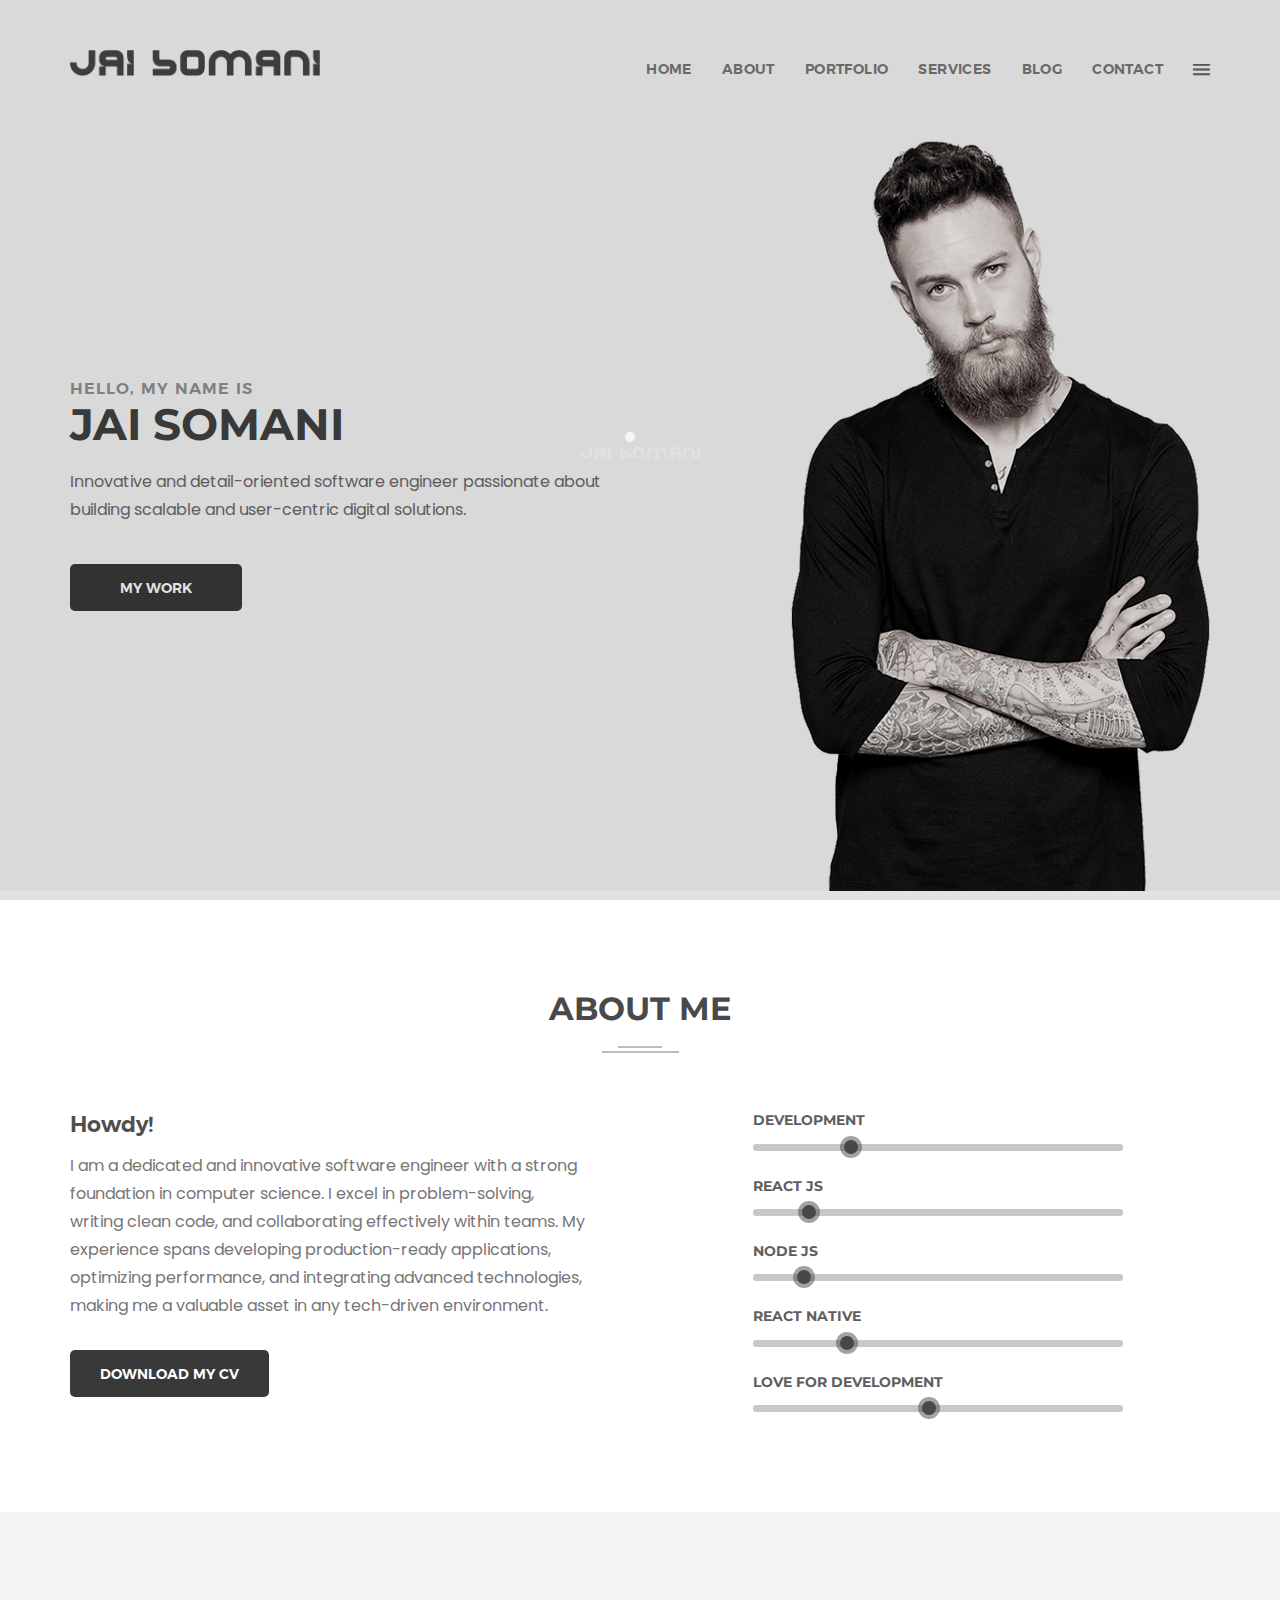
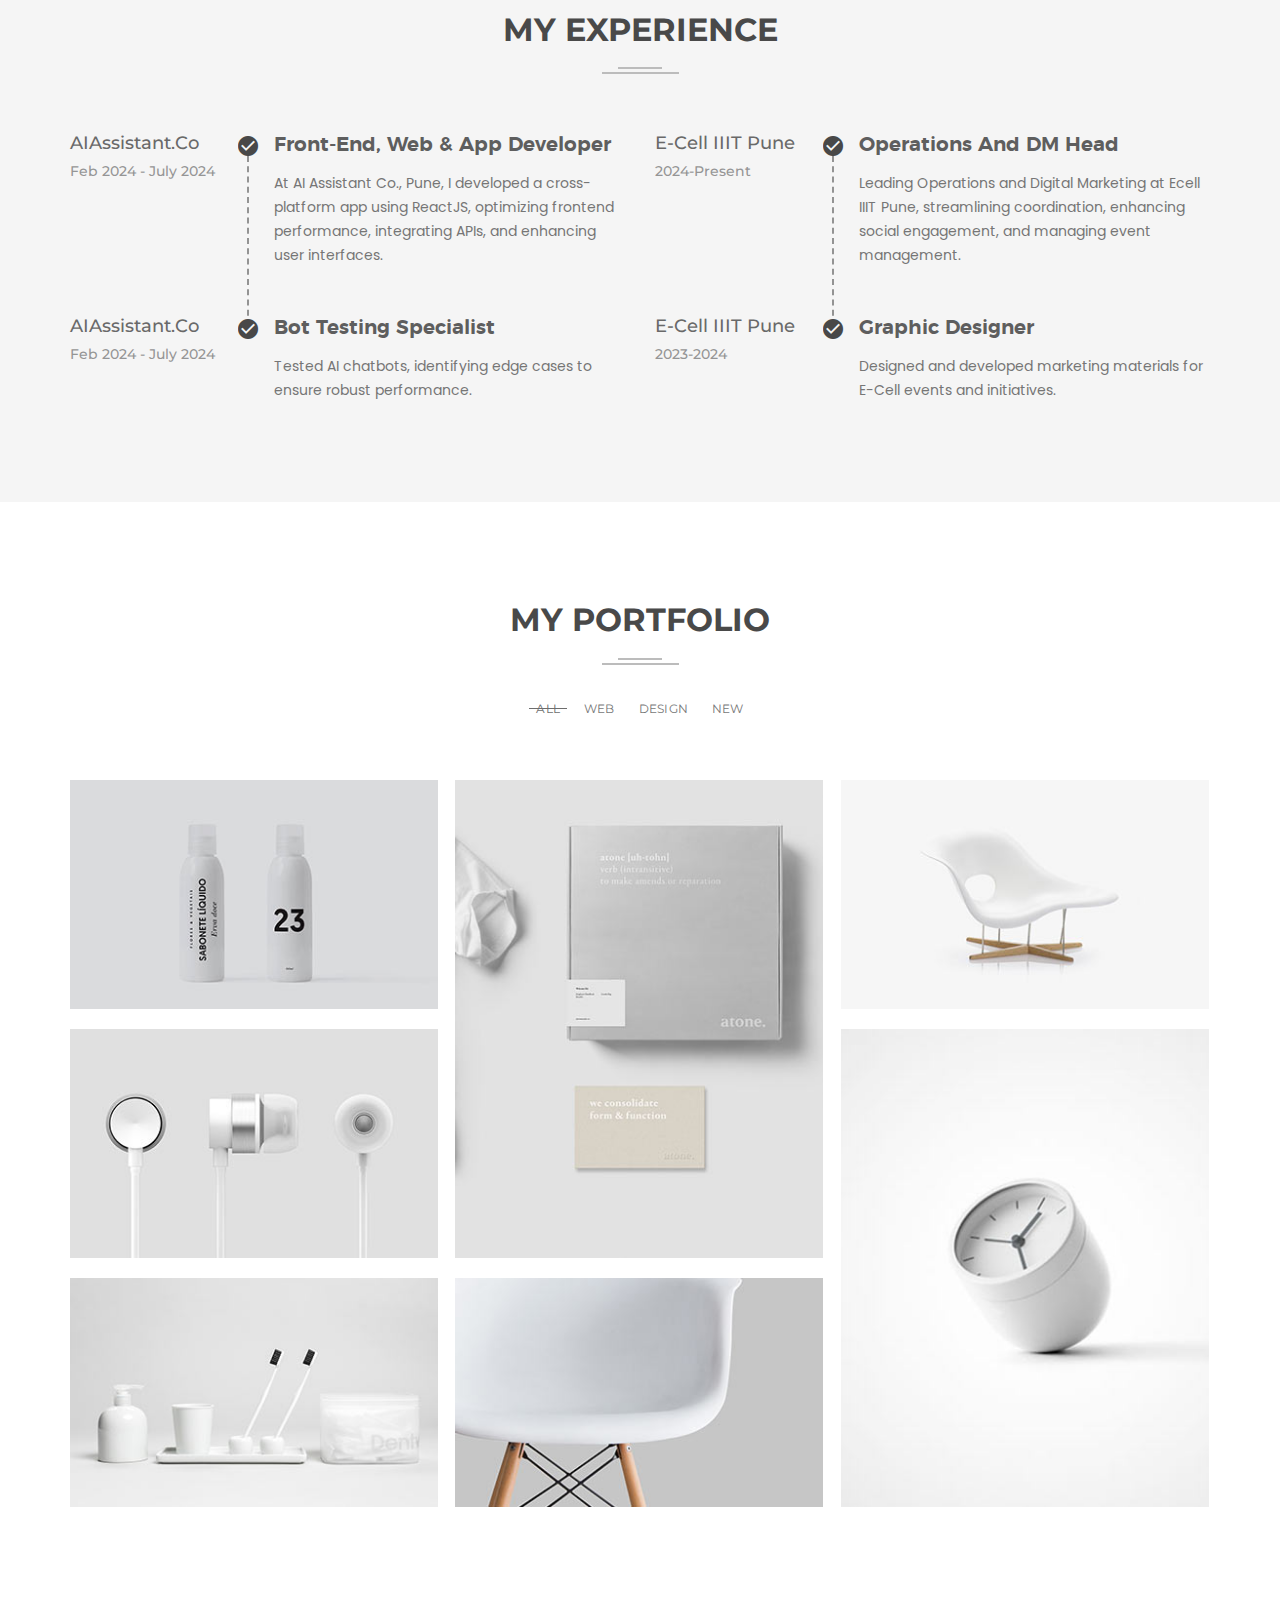
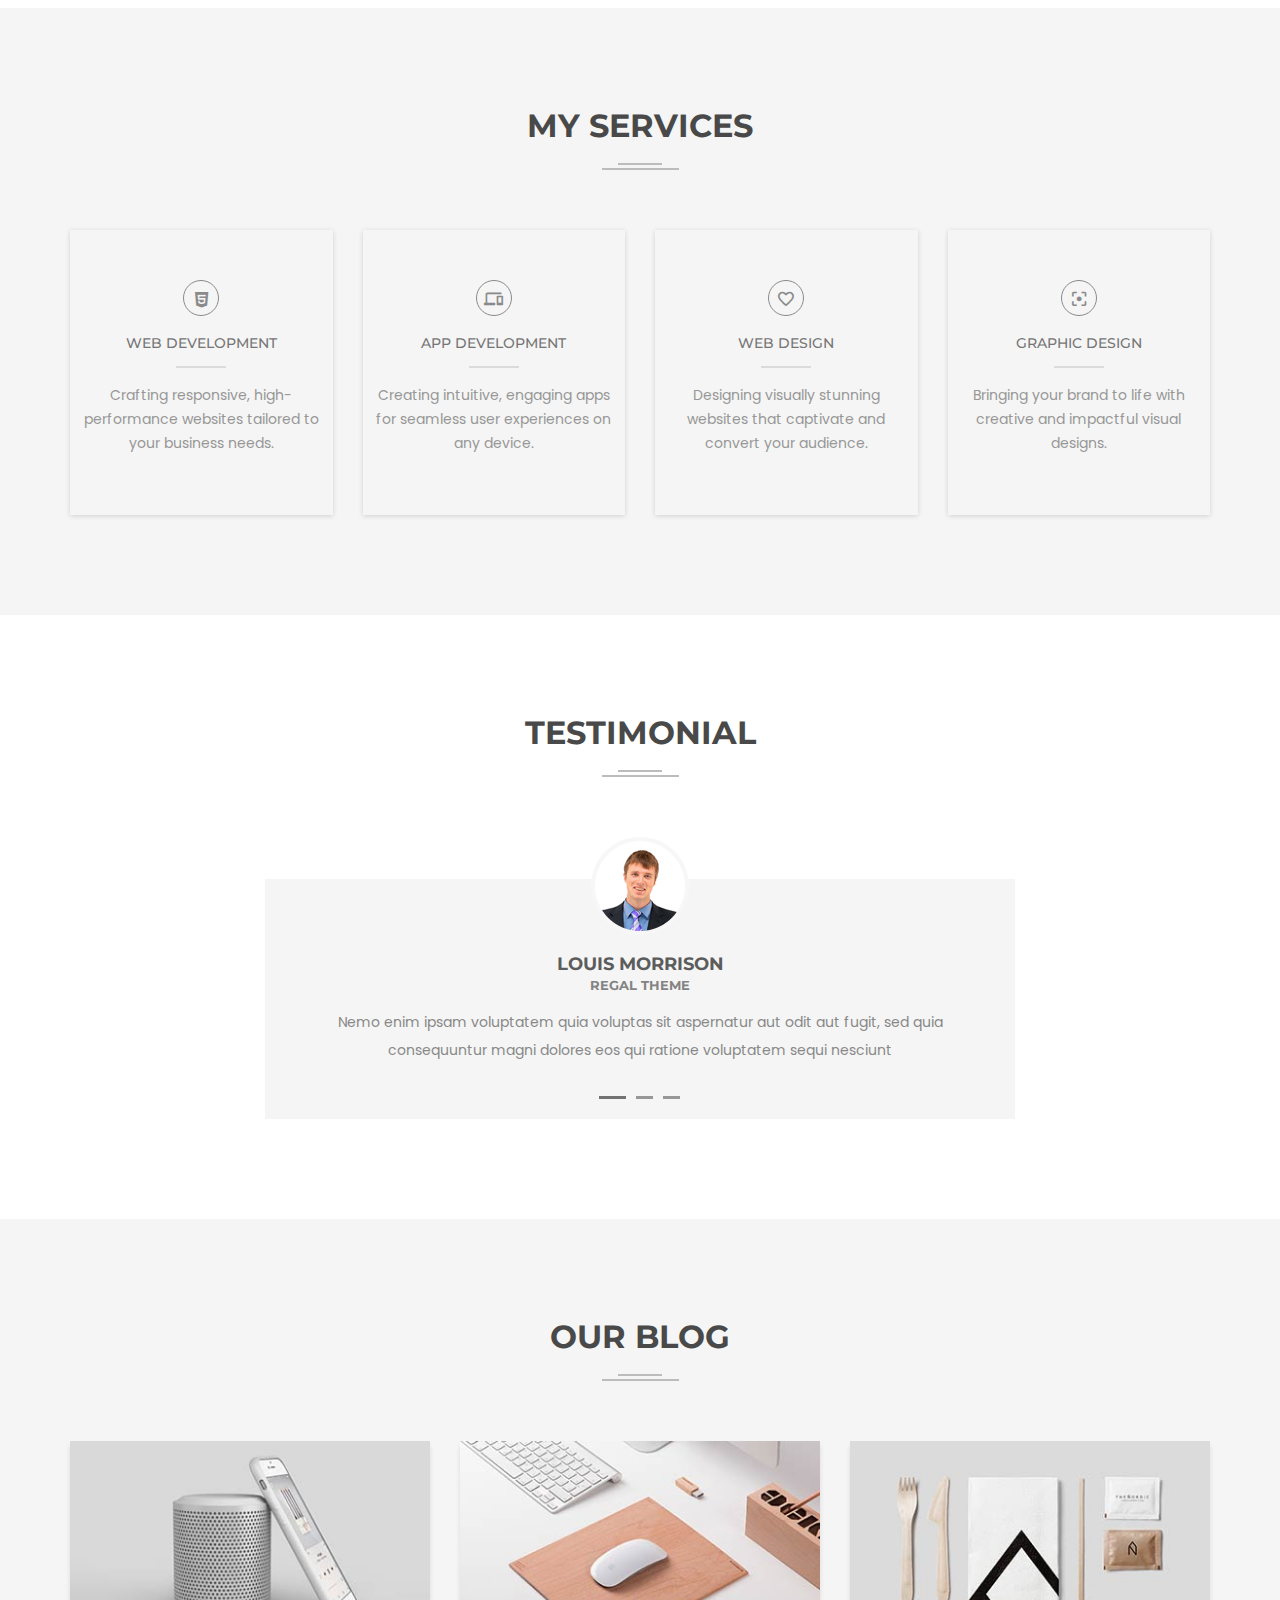
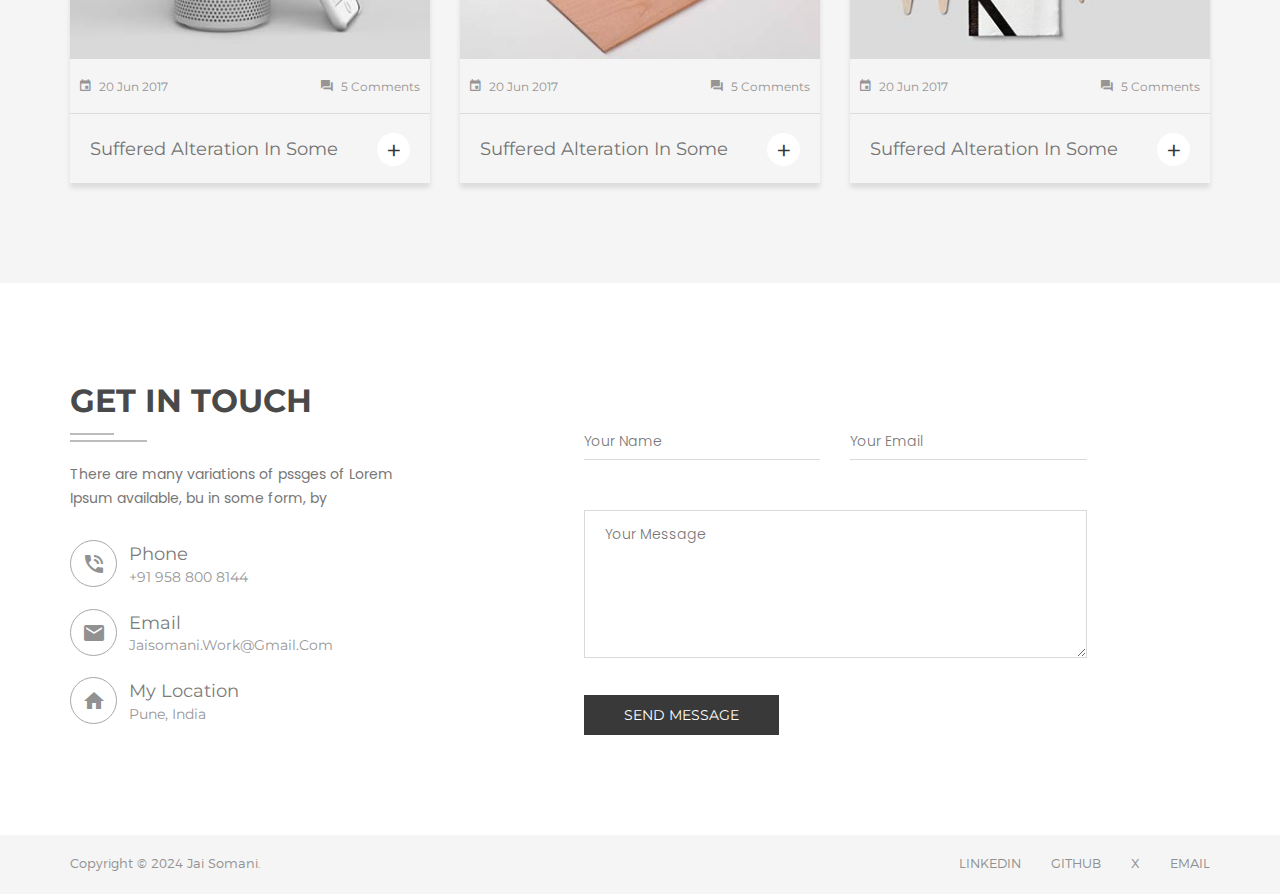
<file: index.html>
<!doctype html>
<html class="no-js" lang="en">

<head>
		<meta charset="utf-8">
        <meta http-equiv="X-UA-Compatible" content="IE=edge">
        <meta name="viewport" content="width=device-width, initial-scale=1">
        <meta name="description" content="Mim is a Personal Portfolio Template">
        <meta name="keywords" content="Personal , Personal portfolio template, Personal portfolio, landing page, material design, portfolio, personal">
        <meta name="author" content="regaltheme.com">
		
        <title>Jai Somani Portfolio</title>
		
		<!-- favicon -->
        <link rel="shortcut icon" type="image/x-icon" href="assets/img/j.png">
		
		<!-- style css -->
		<link rel="stylesheet" href="style.css">
		<!-- modernizr js -->
        <script src="assets/js/vendor/modernizr-2.8.3.min.js"></script>
		
    </head>
    <body>
        <!--[if lt IE 8]>
            <p class="browserupgrade">You are using an <strong>outdated</strong> browser. Please <a href="http://browsehappy.com/">upgrade your browser</a> to improve your experience.</p>
        <![endif]-->
		<!-- HTML5 shim and Respond.js for IE8 support of HTML5 elements and media queries -->
        <!-- WARNING: Respond.js doesn't work if you view the page via file:// -->
        <!--[if lt IE 9]>
          <script src="https://oss.maxcdn.com/html5shiv/3.7.2/html5shiv.min.js"></script>
          <script src="https://oss.maxcdn.com/respond/1.4.2/respond.min.js"></script>
        <![endif]-->
		
		<!-- Loading Bar Start -->
		<div id="loading">
			<div id="loading-center">
				<div id="loading-center-absolute">
					<img src="assets/img/dark-logo.png" alt="Jai Somani Image" />
					<div class="object" id="object_three"></div>
				</div>
			</div>
		</div>
		<!-- Loading Bar End -->
		<div id="home"></div>
		
		<!-- Header Section Start -->
		<header class="header-style-1 bg-color-1">
			<div class="top clearfix">
				<div class="header-top active-sticky ptb-50">
					<div class="container">
						<div class="row">
							<div class="col-xs-6 col-sm-5">
								<div class="left">
									<div class="logo">
										<a href="dark-version.html"><img src="assets/img/dark-logo.png" alt="Jai Somani Image" /></a>
									</div>
								</div>
							</div>
							<div class="col-xs-6 col-sm-7">
								<div class="right">
									<div class="expand-menu-open floatright">
										<i class="zmdi zmdi-menu"></i>
									</div>
									<nav class="mainmenu onepage-nev floatright">
										<ul class="clearfix">
											<li><a href="#home">Home</a></li>
											<li><a href="#about">About</a></li>
											<li><a href="#portfolio">PORTFOLIO</a></li>
											<li><a href="#service">Services</a></li>
											<li><a href="#blog">Blog</a></li>
											<li><a href="#contact">Contact</a></li>
										</ul>
									</nav>
								</div>
							</div>
						</div>
					</div>
				</div>
				<div class="mainmenu-expand bg-color-3">
					<div class="close-menu">
						<i class="zmdi zmdi-close-circle-o"></i>
					</div>
					<div class="menu-logo">
						<a href="index.html"><img src="assets/img/dark-logo.png" alt="Jai Somani Image" /></a>
					</div>
					<nav class="mainmenu-box onepage-nev">
						<ul class="clearfix">
							<li><a href="#home">Home</a></li>
							<li><a href="#about">About</a></li>
							<li><a href="#portfolio">PORTFOLIO</a></li>
							<li><a href="#service">Services</a></li>
							<li><a href="#blog">Blog</a></li>
							<li><a href="#contact">Contact</a></li>
						</ul>
					</nav>
				</div>
			</div>
			<div class="bottom slider-area">
				<div class="container">
					<div class="row relative">
						<div class="col-xs-12 col-sm-6 static">
							<div class="slider-text percent-50">
								<h5 class="mb-11">Hello, my name is</h5>
								<h1 class="mb-30">Jai Somani</h1>
								<p class="font-16 line-height-28">
									Innovative and detail-oriented software engineer passionate about building scalable and user-centric digital solutions.
								</p>
								<div class="slider-button smooth-scroll mt-40">
									<a class="btn lg-btn" href="#portfolio">my work</a>
								</div>
							</div>
						</div>
						<div class="col-xs-12 col-sm-6">
							<div class="slider-img text-right">
								<img src="assets/img/slider/layer1.png" alt="Image Layer" />
							</div>
						</div>
					</div>
				</div>
			</div>
		</header>
		<!-- Header Section End -->
		<!-- About Section Start -->
		<section class="about-area section-padding light-bg" id="about">
			<div class="container">
				<div class="row">
					<div class="col-xs-12">
						<div class="section-title text-center mb-60">
							<h2 class="mb-20">About Me</h2>
							<div class="horizontal-line">
								<div class="top"></div>
								<div class="bottom"></div>
							</div>
						</div>
					</div>
				</div>
				<div class="row">
					<div class="col-xs-12 col-sm-6">
						<div class="left mr-40">
							<h3 class="font-22 capitalize">Howdy!</h3>
							<p class="font-16 line-height-28">
								I am a dedicated and innovative software engineer with a strong foundation in computer science. I excel in problem-solving, writing clean code, and collaborating effectively within teams. My experience spans developing production-ready applications, optimizing performance, and integrating advanced technologies, making me a valuable asset in any tech-driven environment.
							</p>
							<div class="about-button mt-30">
								<a class="btn" href="Jai_Somani_Resume.pdf" download="Jai_Somani_Resume.pdf">Download my cv</a>
							</div>
						</div>
					</div>
					<div class="col-xs-12 col-sm-6 col-md-push-1 col-md-5">
						<div class="right skill-progress">
							<!-- skill bar 1 -->
							<div class="skill-bar" data-percentage="85%">
								<h4 class="progress-title-holder">
									<span class="progress-title">Development</span>
									<span class="progress-wrapper">
										<span class="progress-mark">
											<span class="percent"></span>
										</span>
									</span>
								</h4>
								<div class="progress-outter">
									<div class="progress-content"></div>
								</div>
							</div>
							<!-- skill bar 2 -->
							<div class="skill-bar" data-percentage="90%">
								<h4 class="progress-title-holder">
									<span class="progress-title">React JS</span>
									<span class="progress-wrapper">
										<span class="progress-mark">
											<span class="percent"></span>
										</span>
									</span>
								</h4>
								<div class="progress-outter">
									<div class="progress-content"></div>
								</div>
							</div>
							<!-- skill bar 3 -->
							<div class="skill-bar" data-percentage="80%">
								<h4 class="progress-title-holder">
									<span class="progress-title">Node JS</span>
									<span class="progress-wrapper">
										<span class="progress-mark">
											<span class="percent"></span>
										</span>
									</span>
								</h4>
								<div class="progress-outter">
									<div class="progress-content"></div>
								</div>
							</div>
							<!-- skill bar 4 -->
							<div class="skill-bar" data-percentage="85%">
								<h4 class="progress-title-holder">
									<span class="progress-title">React Native</span>
									<span class="progress-wrapper">
										<span class="progress-mark">
											<span class="percent"></span>
										</span>
									</span>
								</h4>
								<div class="progress-outter">
									<div class="progress-content"></div>
								</div>
							</div>
							<!-- skill bar 5 -->
							<div class="skill-bar" data-percentage="100%">
								<h4 class="progress-title-holder">
									<span class="progress-title">Love for development</span>
									<span class="progress-wrapper">
										<span class="progress-mark">
											<span class="percent"></span>
										</span>
									</span>
								</h4>
								<div class="progress-outter">
									<div class="progress-content"></div>
								</div>
							</div>
						</div>
					</div>
				</div>
			</div>
		</section>
		<!-- About Section End -->
		<!-- Experience Section Start -->
		<section class="experience-area section-padding bg-color-1">
			<div class="container">
				<div class="row">
					<div class="col-xs-12">
						<div class="section-title text-center mb-60">
							<h2 class="mb-20">My Experience</h2>
							<div class="horizontal-line">
								<div class="top"></div>
								<div class="bottom"></div>
							</div>
						</div>
					</div>
				</div>
				<div class="row">
					<div class="col-xs-12 col-sm-6 mobile-mb-30">
						<div class="left">
							<div class="single-experi mb-50">
								<div class="left-text floatleft relative">
									<div class="dashed-line"></div>
									<h4 class="montserrat weight-medium mb-5 capitalize">AIAssistant.co</h4>
									<p class="montserrat weight-medium">Feb 2024 - July 2024</p>
								</div>
								<div class="right-text">
									<i class="zmdi zmdi-check-circle"></i>
									<h3 class="capitalize font-20">Front-End, Web & App Developer</h3>
									<p>
										At AI Assistant Co., Pune, I developed a cross-platform app using ReactJS, optimizing frontend performance, integrating APIs, and enhancing user interfaces.</p>
								</div>
							</div>
							<div class="single-experi">
								<div class="left-text floatleft">
									<h4 class="montserrat weight-medium mb-5 capitalize">AIAssistant.co</h4>
									<p class="montserrat weight-medium">Feb 2024 - July 2024</p>
								</div>
								<div class="right-text">
									<i class="zmdi zmdi-check-circle"></i>
									<h3 class="capitalize font-20">Bot Testing Specialist</h3>
									<p>Tested AI chatbots, identifying edge cases to ensure robust performance.</p>
								</div>
							</div>
						</div>
					</div>
					<div class="col-xs-12 col-sm-6">
						<div class="right">
							<div class="single-experi mb-50">
								<div class="left-text floatleft relative">
									<div class="dashed-line"></div>
									<h4 class="montserrat weight-medium mb-5 capitalize">E-Cell IIIT Pune</h4>
									<p class="montserrat weight-medium">2024-Present</p>
								</div>
								<div class="right-text">
									<i class="zmdi zmdi-check-circle"></i>
									<h3 class="capitalize font-20">Operations and DM Head</h3>
									<p>Leading Operations and Digital Marketing at Ecell IIIT Pune, streamlining coordination, enhancing social engagement, and managing event management.</p>
								</div>
							</div>
							<div class="single-experi">
								<div class="left-text floatleft">
									<h4 class="montserrat weight-medium mb-5 capitalize">E-Cell IIIT Pune</h4>
									<p class="montserrat weight-medium">2023-2024</p>
								</div>
								<div class="right-text">
									<i class="zmdi zmdi-check-circle"></i>
									<h3 class="capitalize font-20">Graphic Designer</h3>
									<p>Designed and developed marketing materials for E-Cell events and initiatives.</p>
								</div>
							</div>
						</div>
					</div>
				</div>
			</div>
		</section>
		<!-- Experience Section End -->
		<!-- Portfolio Section Start -->
		<section class="portfolio-area portfolio-one light-bg section-padding clearfix" id="portfolio">
			<div class="container">
				<div class="row">
					<div class="col-xs-12">
						<div class="section-title text-center mb-30">
							<h2 class="mb-20">My Portfolio</h2>
							<div class="horizontal-line">
								<div class="top"></div>
								<div class="bottom"></div>
							</div>
						</div>
					</div>
				</div>
				<div class="row">
					<div class="col-xs-12">
						<div class="all-portfolio">
							<div class="portfolio-menu text-center">
								<ul class="clearfix mb-50">
									<li data-filter="*" class="active">All</li>
									<li data-filter=".web">Web</li>
									<li data-filter=".design">Design</li>
									<li data-filter=".new">new</li>
									<!-- <li data-filter=".gallery">Print</li> -->
									<!-- <li data-filter=".work3d">3d work</li> -->
								</ul>
							</div>
						</div>
						<div class="portfolio-grid">
							<div class="grid-item new gallery percent-33">
								<div class="single-portfolio overlay light-1 text-center">
									<img src="assets/img/portfolio/w1.jpg" alt="Mim" />
									<div class="zoom-icon">
										<a href="assets/img/portfolio/w1.jpg" class="fancybox">
											<i class="zmdi zmdi-filter-center-focus"></i>
										</a>
									</div>
									<div class="project-title text-left">
										<h4 class="font-20 montserrat weight-regular capitalize no-margin">Contrary to popular belief</h4>
										<p class="montserratlight">Branding</p>
									</div>
								</div>
							</div>
							<div class="grid-item new work3d design gallery work3d percent-33">
								<div class="single-portfolio overlay light-1 text-center">
									<img src="assets/img/portfolio/h1.jpg" alt="Mim" />
									<div class="title plr-40 text-center">
										<div class="zoom-icon">
											<a href="light-portfolio-details.html">
												<i class="zmdi zmdi-link"></i>
											</a>
										</div>
									</div>
									<div class="project-title text-left">
										<h4 class="font-20 montserrat weight-regular capitalize no-margin">Contrary to popular belief</h4>
										<p class="montserratlight">Branding</p>
									</div>
								</div>
							</div>
							<div class="grid-item web design web gallery percent-33">
								<div class="single-portfolio overlay light-1 text-center">
									<img src="assets/img/portfolio/w2.jpg" alt="Mim" />
									<div class="title plr-40 text-center">
										<div class="zoom-icon">
											<a class="various fancybox" data-fancybox-type="iframe" title="The Butterfly And Flower" href="https://www.youtube.com/embed/zQ9tVUEI4J4?&amp;autoplay=1">
												<i class="zmdi zmdi-play"></i>
											</a>
										</div>
										<div class="project-title text-left">
											<h4 class="font-20 montserrat weight-regular capitalize no-margin">The Butterfly And Flower</h4>
											<p class="montserratlight">Video</p>
										</div>
									</div>
								</div>
							</div>
							<div class="grid-item new web gallery work3d percent-33">
								<div class="single-portfolio overlay light-1 text-center">
									<img src="assets/img/portfolio/w3.jpg" alt="Mim" />
									<div class="title plr-40 text-center">
										<div class="zoom-icon">
											<a href="assets/img/portfolio/w3.jpg" class="fancybox">
												<i class="zmdi zmdi-filter-center-focus"></i>
											</a>
										</div>
										<div class="project-title text-left">
											<h4 class="font-20 montserrat weight-regular capitalize no-margin">Contrary to popular belief</h4>
											<p class="montserratlight">Branding</p>
										</div>
									</div>
								</div>
							</div>
							<div class="grid-item new design web gallery work3d percent-33">
								<div class="single-portfolio overlay light-1 text-center">
									<img src="assets/img/portfolio/h2.jpg" alt="Mim" />
									<div class="title plr-40 text-center">
										<div class="zoom-icon">
											<a href="assets/img/portfolio/h2.jpg" class="fancybox">
												<i class="zmdi zmdi-filter-center-focus"></i>
											</a>
										</div>
										<div class="project-title text-left">
											<h4 class="font-20 montserrat weight-regular capitalize no-margin">Contrary to popular belief</h4>
											<p class="montserratlight">Branding</p>
										</div>
									</div>
								</div>
							</div>
							<div class="grid-item new web gallery percent-33">
								<div class="single-portfolio overlay light-1 text-center">
									<img src="assets/img/portfolio/w4.jpg" alt="Mim" />
									<div class="title plr-40 text-center">
										<div class="zoom-icon">
											<a href="assets/img/portfolio/w4.jpg" class="fancybox">
												<i class="zmdi zmdi-filter-center-focus"></i>
											</a>
										</div>
										<div class="project-title text-left">
											<h4 class="font-20 montserrat weight-regular capitalize no-margin">Contrary to popular belief</h4>
											<p class="montserratlight">Branding</p>
										</div>
									</div>
								</div>
							</div>
							<div class="grid-item new design web work3d percent-33">
								<div class="single-portfolio overlay light-1 text-center">
									<img src="assets/img/portfolio/w5.jpg" alt="Mim" />
									<div class="title plr-40 text-center">
										<div class="zoom-icon">
											<a href="light-portfolio-details.html">
												<i class="zmdi zmdi-link"></i>
											</a>
										</div>
										<div class="project-title text-left">
											<h4 class="font-20 montserrat weight-regular capitalize no-margin">Contrary to popular belief</h4>
											<p class="montserratlight">Branding</p>
										</div>
									</div>
								</div>
							</div>
						</div>
					</div>
				</div>
			</div>
		</section>
		<!-- Portfolio Section End -->
		<!-- Service Section Start -->
		<section class="service-area bg-color-1 section-padding" id="service">
			<div class="container">
				<div class="row">
					<div class="col-xs-12">
						<div class="section-title text-center mb-60">
							<h2 class="mb-20">My Services</h2>
							<div class="horizontal-line">
								<div class="top"></div>
								<div class="bottom"></div>
							</div>
						</div>
					</div>
				</div>
				<div class="row text-center">
					<div class="col-xs-12 col-sm-6 col-md-3">
						<div class="single-service pt-50 pb-60 plr-20">
							<i class="zmdi zmdi-language-html5"></i>
							<h5 class="montserrat weight-medium no-margin">web development</h5>
							<hr class="mtb-15" />
							<p>Crafting responsive, high-performance websites tailored to your business needs.</p>
						</div>
					</div>
					<div class="mobile-mb-30 col-xs-12 col-sm-6 col-md-3">
						<div class="single-service pt-50 pb-60 plr-20">
							<i class="zmdi zmdi-devices"></i>
							<h5 class="montserrat weight-medium no-margin">app development</h5>
							<hr class="mtb-15" />
							<p>Creating intuitive, engaging apps for seamless user experiences on any device.</p>
						</div>
					</div>
					<div class="mobile-mb-30 col-xs-12 col-sm-6 col-md-3">
						<div class="single-service pt-50 pb-60 plr-20">
							<i class="zmdi zmdi-favorite-outline"></i>
							<h5 class="montserrat weight-medium no-margin">web design</h5>
							<hr class="mtb-15" />
							<p>Designing visually stunning websites that captivate and convert your audience.</p>
						</div>
					</div>
					<div class="mobile-mb-30 col-xs-12 col-sm-6 col-md-3">
						<div class="single-service pt-50 pb-60 plr-20">
							<i class="zmdi zmdi-filter-center-focus"></i>
							<h5 class="montserrat weight-medium no-margin">GRAPHIC DESIGN</h5>
							<hr class="mtb-15" />
							<p>Bringing your brand to life with creative and impactful visual designs.</p>
						</div>
					</div>
					
				</div>
			</div>
		</section>
		<!-- Service Section End -->
		<!-- Testimonial Section Start -->
		<section class="testimonial-area light-bg section-padding">
			<div class="container">
				<div class="row">
					<div class="col-xs-12">
						<div class="section-title text-center mb-60">
							<h2 class="mb-20">Testimonial</h2>
							<div class="horizontal-line">
								<div class="top"></div>
								<div class="bottom"></div>
							</div>
						</div>
					</div>
				</div>
				<div class="row text-center">
					<div class="col-xs-12 col-sm-10 col-md-8 col-text-center">
						<div id="one-item"  class="one-item">
							<div class="single-slide">
								<div class="slide-text pb-60 plr-10">
									<div class="img mb-20">
										<img src="assets/img/testimonial/1.png" alt="Louis Morrison" />
									</div>
									<div class="content">
										<h4 class="montserrat weight-bold">Louis Morrison</h4>
										<h6 class="montserrat weight-bold mb-10">rEGAL THEME</h6>
										<p class="line-height-28">Nemo enim ipsam voluptatem quia voluptas sit aspernatur aut odit aut fugit, sed quia <br /> consequuntur magni dolores eos qui ratione voluptatem sequi nesciunt</p>
									</div>
								</div>
							</div>
							<div class="single-slide">
								<div class="slide-text pb-60 plr-10">
									<div class="img mb-20">
										<img src="assets/img/testimonial/1.png" alt="Louis Morrison" />
									</div>
									<div class="content">
										<h4 class="montserrat weight-bold">Louis Morrison</h4>
										<h6 class="montserrat weight-bold mb-10">rEGAL THEME</h6>
										<p class="line-height-28">Nemo enim ipsam voluptatem quia voluptas sit aspernatur aut odit aut fugit, sed quia <br /> consequuntur magni dolores eos qui ratione voluptatem sequi nesciunt</p>
									</div>
								</div>
							</div>
							<div class="single-slide">
								<div class="slide-text pb-60 plr-10">
									<div class="img mb-20">
										<img src="assets/img/testimonial/1.png" alt="Louis Morrison" />
									</div>
									<div class="content">
										<h4 class="montserrat weight-bold">Louis Morrison</h4>
										<h6 class="montserrat weight-bold mb-10">rEGAL THEME</h6>
										<p class="line-height-28">Nemo enim ipsam voluptatem quia voluptas sit aspernatur aut odit aut fugit, sed quia <br /> consequuntur magni dolores eos qui ratione voluptatem sequi nesciunt</p>
									</div>
								</div>
							</div>
						</div>
					</div>
				</div>
			</div>
		</section>
		<!-- Testimonial Section End -->
		<!-- Blog Section Start -->
		<section class="blog-area bg-color-1 section-padding" id="blog">
			<div class="container">
				<div class="row">
					<div class="col-xs-12">
						<div class="section-title text-center mb-60">
							<h2 class="mb-20">Our Blog</h2>
							<div class="horizontal-line">
								<div class="top"></div>
								<div class="bottom"></div>
							</div>
						</div>
					</div>
				</div>
				<div class="row">
					<div class="mobile-mb-30 col-xs-12 col-sm-4">
						<div class="single-blog clearfix">
							<a href="light-blog-details.html"><img src="assets/img/blog/1.jpg" alt="Blog Image" /></a>
							<div class="date-comment plr-20 ptb-20 clearfix">
								<div class="left floatleft">
									<h6 class="capitalize montserrat no-margin weight-regular"><i class="zmdi zmdi-calendar"></i> 20 Jun 2017</h6>
								</div>
								<div class="right floatright">
									<h6 class="capitalize montserrat no-margin weight-regular"><i class="zmdi zmdi-comments"></i> 5 Comments</h6>
								</div>
							</div>
							<div class="blog-title clearfix">
								<div class="left floatleft">
									<a href="light-blog-details.html">
										<h4 class="capitalize montserrat no-margin weight-regular">Suffered alteration in some</h4>
									</a>
								</div>
								<div class="right floatright">
									<a href="light-blog-details.html"><i class="zmdi zmdi-plus"></i></a>
								</div>
							</div>
						</div>
					</div>
					<div class="mobile-mb-30 col-xs-12 col-sm-4">
						<div class="single-blog clearfix">
							<a href="light-blog-details.html"><img src="assets/img/blog/2.jpg" alt="Blog Image" /></a>
							<div class="date-comment plr-20 ptb-20 clearfix">
								<div class="left floatleft">
									<h6 class="capitalize montserrat no-margin weight-regular"><i class="zmdi zmdi-calendar"></i> 20 Jun 2017</h6>
								</div>
								<div class="right floatright">
									<h6 class="capitalize montserrat no-margin weight-regular"><i class="zmdi zmdi-comments"></i> 5 Comments</h6>
								</div>
							</div>
							<div class="blog-title clearfix">
								<div class="left floatleft">
									<a href="light-blog-details.html">
										<h4 class="capitalize montserrat no-margin weight-regular">Suffered alteration in some</h4>
									</a>
								</div>
								<div class="right floatright">
									<a href="light-blog-details.html"><i class="zmdi zmdi-plus"></i></a>
								</div>
							</div>
						</div>
					</div>
					<div class="col-xs-12 col-sm-4">
						<div class="single-blog clearfix">
							<a href="light-blog-details.html"><img src="assets/img/blog/3.jpg" alt="Blog Image" /></a>
							<div class="date-comment plr-20 ptb-20 clearfix">
								<div class="left floatleft">
									<h6 class="capitalize montserrat no-margin weight-regular"><i class="zmdi zmdi-calendar"></i> 20 Jun 2017</h6>
								</div>
								<div class="right floatright">
									<h6 class="capitalize montserrat no-margin weight-regular"><i class="zmdi zmdi-comments"></i> 5 Comments</h6>
								</div>
							</div>
							<div class="blog-title clearfix">
								<div class="left floatleft">
									<a href="light-blog-details.html">
										<h4 class="capitalize montserrat no-margin weight-regular">Suffered alteration in some</h4>
									</a>
								</div>
								<div class="right floatright">
									<a href="light-blog-details.html"><i class="zmdi zmdi-plus"></i></a>
								</div>
							</div>
						</div>
					</div>
				</div>
			</div>
		</section>
		<!-- Blog Section End -->
		<!-- Contact Section Start -->
		<section class="contact-area light-bg section-padding" id="contact">
			<div class="container">
				<div class="row">
					<div class="col-xs-12 col-sm-6 col-md-4">
						<div class="left">
							<div class="section-title mb-30">
								<h2 class="mb-15">GET IN TOUCH</h2>
								<div class="horizontal-line mb-20">
									<div class="top"></div>
									<div class="bottom"></div>
								</div>
								<p>There are many variations of pssges of Lorem Ipsum available, bu in some form, by</p>
							</div>
							<ul class="contact-text clearfix">
								<li>
									<i class="zmdi zmdi-phone-in-talk"></i>
									<h4 class="montserrat weight-regular no-margin capitalize">Phone</h4>
									<span><a class="montserrat weight-regular" href="tel:+91-958-800-8144">+91 958 800 8144</a></span>
								</li>
								<li>
									<i class="zmdi zmdi-email"></i>
									<h4 class="montserrat weight-regular no-margin capitalize">Email</h4>
									<span><a class="montserrat weight-regular capitalize" href="mailto:jaisomani.work@gmail.com">jaisomani.work@gmail.com</a></span>
								</li>
								<li>
									<i class="zmdi zmdi-home"></i>
									<h4 class="montserrat weight-regular capitalize no-margin">My Location</h4>
									<span class="montserrat weight-regular capitalize">Pune, India</span>
								</li>
							</ul>
						</div>
					</div>
					<div class="col-xs-12 col-sm-6 col-md-8">
						<div class="right">
							<div class="contact-form pt-40">
								<form class="custom-input contact_form" id="contact_form" action="http://regaltheme.com/tf/onepage/mim/mim/contact-form.php" method="post">
									<div class="row name-email">
										<div class="col-xs-12 col-sm-6">
											<input type="text" id="contact_name" name="name" placeholder="Your Name" />
										</div>
										<div class="col-xs-12 col-sm-6">
											<input type="email" id="contact_email" name="email" placeholder="Your Email" />
										</div>
									</div>
									<div class="row">
										<div class="col-xs-12">
											<textarea class="mt-50" name="message" id="contact_message" rows="6" placeholder="Your Message"></textarea>
											<button class="btn montserrat weight-regular uppercase mt-30" type="submit" name="submit" id="contact_submit" data-complete-text="Well done!">
												Send Message
											</button>
										</div>
									</div>
								</form>
							</div>
						</div>
					</div>
				</div>
			</div>
		</section>
		<!-- Contact Section End -->
		<!-- Footer Section Start -->
		<footer class="footer bg-color-1 ptb-20">
			<div class="container">
				<div class="row">
					<div class="col-xs-12">
						<div class="left floatleft">
							<p>Copyright &copy; 2024 <a href="#top">Jai Somani</a>.</p>
						</div>
						<div class="right social-link floatright">
							<ul class="clearfix">
								<li><a href="https://www.linkedin.com/in/jaisomani04/" target="_blank">Linkedin</a></li>
								<li><a href="https://github.com/jaisomani04" target="_blank">Github</a></li>
								<li><a href="https://x.com/jaisomani_04" target="_blank">X</a></li>
								<li><a href="mailto:jaisomani.work@gmail.com">Email</a></li>
							</ul>
						</div>
					</div>
				</div>
			</div>
		</footer>
		<!-- Footer Section End -->
		
		<!-- All JS Here -->
		<!-- jQuery Latest Version -->
        <script src="assets/js/vendor/jquery-1.12.4.min.js"></script>
		<!-- Bootstrap JS -->
        <script src="assets/js/bootstrap.min.js"></script>
		<!-- One Page Nav JS -->
        <script src="assets/js/one-page-nav.js"></script>
		<!-- Waypoints JS -->
        <script src="assets/js/waypoints.min.js"></script>
		<!-- Progressbar JS -->
        <script src="assets/js/progressbar.js"></script>
		<!-- Isotope -->
        <script src="assets/js/isotope.pkgd.js"></script>
		<!-- Isotope -->
        <script src="assets/js/jquery.validate.min.js"></script>
		<!-- Slick Slider JS -->
        <script src="assets/js/slick.min.js"></script>
		<!-- Fancybox JS -->
        <script src="assets/js/jquery.fancybox.pack.js"></script>
		<!-- Plugins JS -->
        <script src="assets/js/plugins.js"></script>
		<!-- main JS -->
        <script src="assets/js/main.js"></script>
    </body>

<!-- Mirrored from regaltheme.com/tf/onepage/mim/mim/index.html by HTTrack Website Copier/3.x [XR&CO'2014], Fri, 23 Aug 2024 17:08:19 GMT -->
</html>
</file>
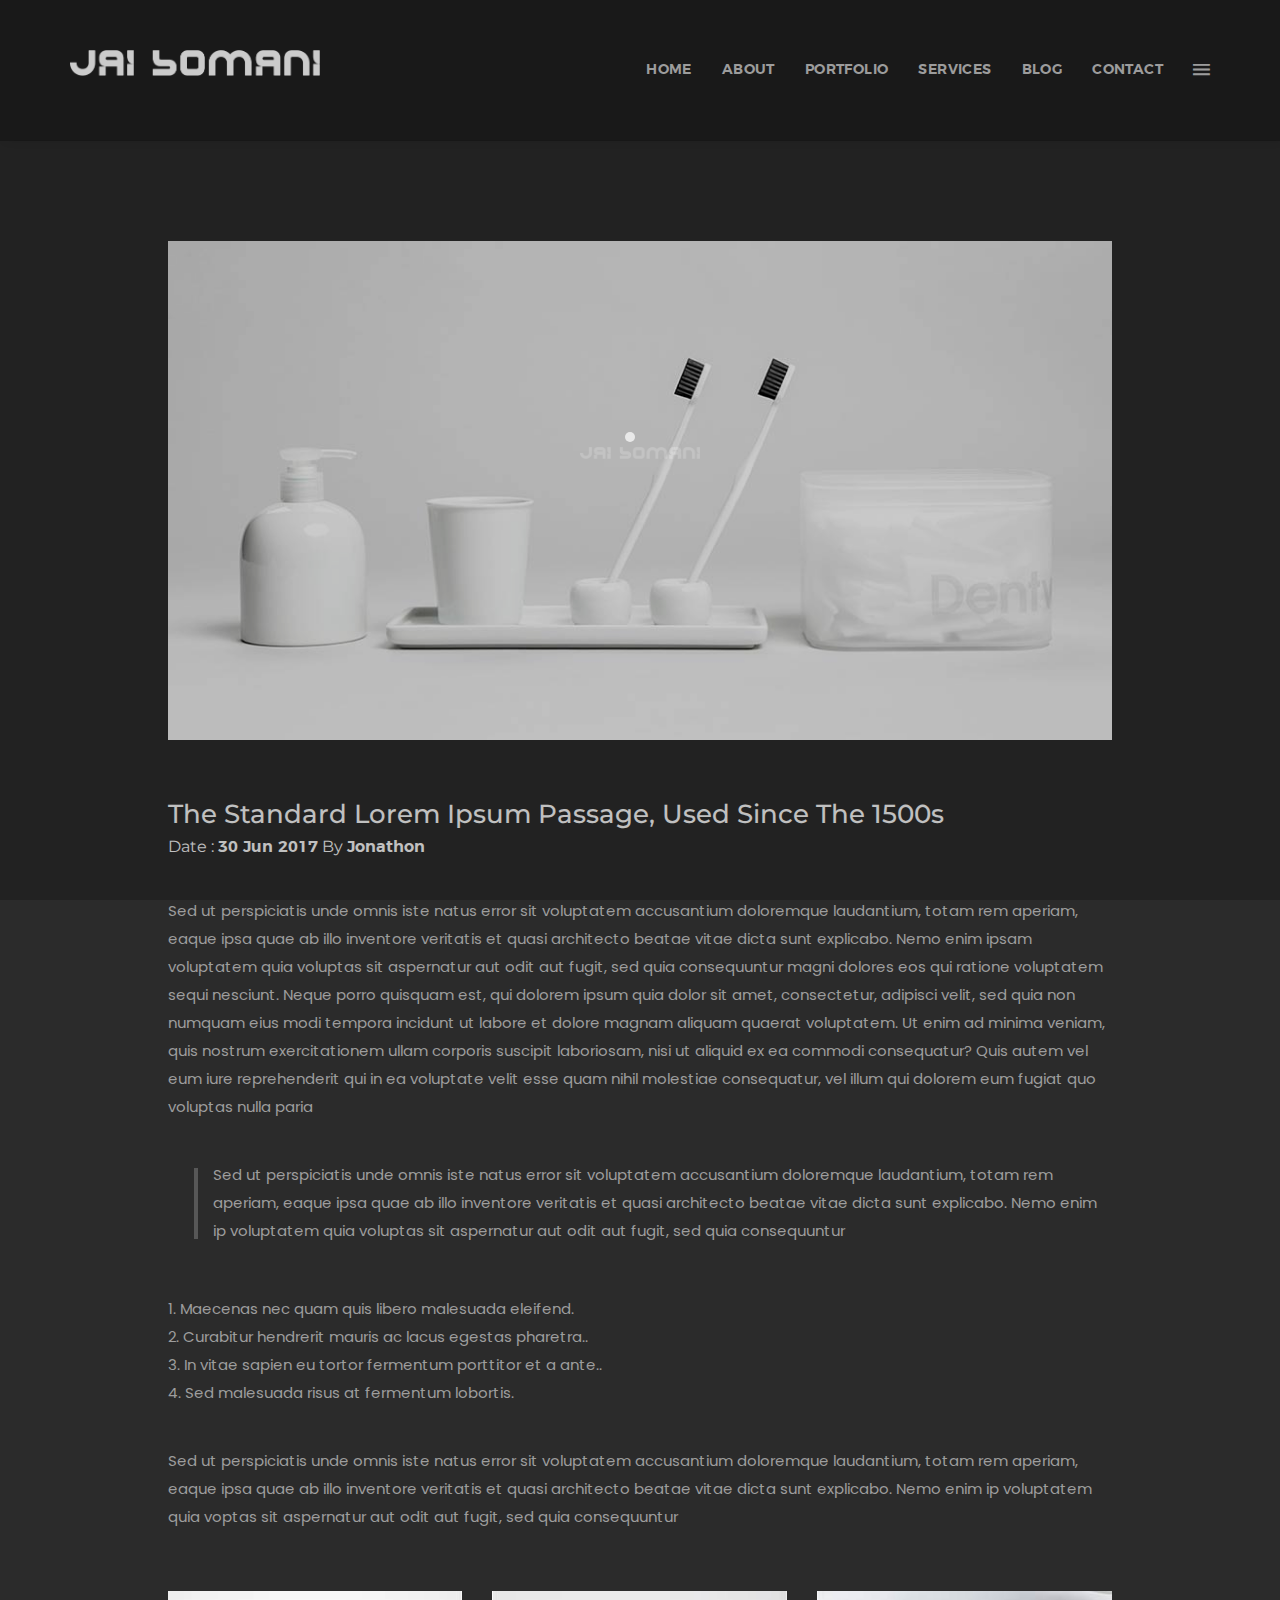
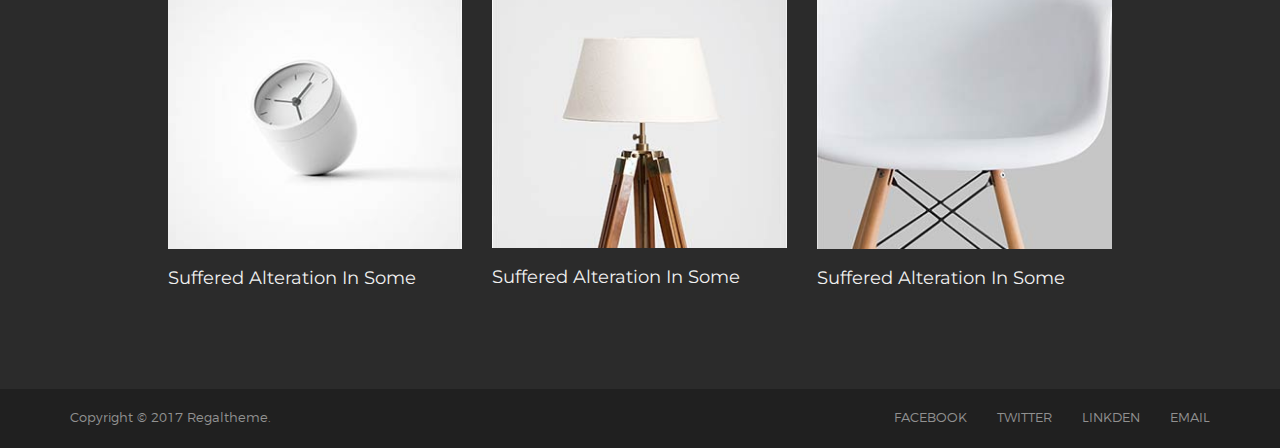
<file: dark-blog-details.html>
<!doctype html>
<html class="no-js" lang="en">
    
<!-- Mirrored from regaltheme.com/tf/onepage/mim/mim/dark-blog-details.html by HTTrack Website Copier/3.x [XR&CO'2014], Fri, 23 Aug 2024 17:08:22 GMT -->
<head>
		<meta charset="utf-8">
        <meta http-equiv="X-UA-Compatible" content="IE=edge">
        <meta name="viewport" content="width=device-width, initial-scale=1">
        <meta name="description" content="Mim is a Personal Portfolio Template">
        <meta name="keywords" content="Personal , Personal portfolio template, Personal portfolio, landing page, material design, portfolio, personal">
        <meta name="author" content="regaltheme.com">
		
        <title>Dark Blog Details || Mim</title>
		
		<!-- favicon -->
        <link rel="shortcut icon" type="image/x-icon" href="assets/img/favicon.ico">
		
		<!-- style css -->
		<link rel="stylesheet" href="style.css">
		<!-- modernizr js -->
        <script src="assets/js/vendor/modernizr-2.8.3.min.js"></script>
		
    </head>
    <body>
        <!--[if lt IE 8]>
            <p class="browserupgrade">You are using an <strong>outdated</strong> browser. Please <a href="http://browsehappy.com/">upgrade your browser</a> to improve your experience.</p>
        <![endif]-->
		<!-- HTML5 shim and Respond.js for IE8 support of HTML5 elements and media queries -->
        <!-- WARNING: Respond.js doesn't work if you view the page via file:// -->
        <!--[if lt IE 9]>
          <script src="https://oss.maxcdn.com/html5shiv/3.7.2/html5shiv.min.js"></script>
          <script src="https://oss.maxcdn.com/respond/1.4.2/respond.min.js"></script>
        <![endif]-->
		
		<!-- Loading Bar Start -->
		<div id="loading">
			<div id="loading-center">
				<div id="loading-center-absolute">
					<img src="assets/img/dark-logo.png" alt="Mim" />
					<div class="object" id="object_three"></div>
				</div>
			</div>
		</div>
		<!-- Loading Bar End -->
		<div id="home"></div>
		
		<!-- Header Section Start -->
		<header class="header-style-1 dark-version blog-details dark-bg">
			<div class="top clearfix">
				<div class="header-top active-sticky ptb-50">
					<div class="container">
						<div class="row">
							<div class="col-xs-6 col-sm-5">
								<div class="left">
									<div class="logo">
										<a href="dark-version.html"><img src="assets/img/light-logo.png" alt="Mim" /></a>
									</div>
								</div>
							</div>
							<div class="col-xs-6 col-sm-7">
								<div class="right">
									<div class="expand-menu-open floatright">
										<i class="zmdi zmdi-menu"></i>
									</div>
									<nav class="mainmenu onepage-nev floatright">
										<ul class="clearfix">
											<li><a href="dark-version.html#home">Home</a></li>
											<li><a href="dark-version.html#about">About</a></li>
											<li><a href="dark-version.html#portfolio">PORTFOLIO</a></li>
											<li><a href="dark-version.html#service">Services</a></li>
											<li><a href="dark-version.html#blog">Blog</a></li>
											<li><a href="dark-version.html#contact">Contact</a></li>
										</ul>
									</nav>
								</div>
							</div>
						</div>
					</div>
				</div>
				<div class="mainmenu-expand bg-color-2">
					<div class="close-menu">
						<i class="zmdi zmdi-close-circle-o"></i>
					</div>
					<div class="menu-logo">
						<a href="dark-version.html"><img src="assets/img/dark-logo.png" alt="Mim" /></a>
					</div>
					<nav class="mainmenu-box onepage-nev">
						<ul class="clearfix">
							<li><a href="dark-version.html#home">Home</a></li>
							<li><a href="dark-version.html#about">About</a></li>
							<li><a href="dark-version.html#portfolio">PORTFOLIO</a></li>
							<li><a href="dark-version.html#service">Services</a></li>
							<li><a href="dark-version.html#blog">Blog</a></li>
							<li><a href="dark-version.html#contact">Contact</a></li>
						</ul>
					</nav>
				</div>
			</div>
		</header>
		<!-- Header Section End -->
		<!-- Footer Section Start -->
		<div class="blog-details-area dark-version bg-color-3 section-padding">
			<div class="container">
				<div class="row">
					<div class="col-xs-12 col-sm-10 col-text-center">
						<div class="single-post">
							<div class="img mb-60">
								<img src="assets/img/blog/large.jpg" alt="" />
							</div>
							<div class="text">
								<h3 class="light-color font-26 montserrat weight-medium capitalize mb-10">The standard Lorem Ipsum passage, used since the 1500s</h3>
								<h5 class="capitalize montserrat weight-regular no-margin light-color">Date : <span class="montserrat-600">30 Jun 2017</span> By <span class="montserrat-600">Jonathon</span></h5>
								<p class="ptb-40">Sed ut perspiciatis unde omnis iste natus error sit voluptatem accusantium doloremque laudantium, totam rem aperiam, eaque ipsa quae ab illo inventore veritatis et quasi architecto beatae vitae dicta sunt explicabo. Nemo enim ipsam voluptatem quia voluptas sit aspernatur aut odit aut fugit, sed quia consequuntur magni dolores eos qui ratione voluptatem sequi nesciunt. Neque porro quisquam est, qui dolorem ipsum quia dolor sit amet, consectetur, adipisci velit, sed quia non numquam eius modi tempora incidunt ut labore et dolore magnam aliquam quaerat voluptatem. Ut enim ad minima veniam, quis nostrum exercitationem ullam corporis suscipit laboriosam, nisi ut aliquid ex ea commodi consequatur? Quis autem vel eum iure reprehenderit qui in ea voluptate velit esse quam nihil molestiae consequatur, vel illum qui dolorem eum fugiat quo voluptas nulla paria</p>
								<div class="separate relative">
									<p>Sed ut perspiciatis unde omnis iste natus error sit voluptatem accusantium doloremque laudantium, totam rem aperiam, eaque ipsa quae ab illo inventore veritatis et quasi architecto beatae vitae dicta sunt explicabo. Nemo enim ip voluptatem quia voluptas sit aspernatur aut odit aut fugit, sed quia consequuntur </p>
								</div>
								<ul class="mt-50 mb-40">
									<li>1. Maecenas nec quam quis libero malesuada eleifend.</li>
									<li>2. Curabitur hendrerit mauris ac lacus egestas pharetra..</li>
									<li>3. In vitae sapien eu tortor fermentum porttitor et a ante..</li>
									<li>4. Sed malesuada risus at fermentum lobortis.</li>
								</ul>
								<p class="mb-60">Sed ut perspiciatis unde omnis iste natus error sit voluptatem accusantium doloremque laudantium, totam rem aperiam, eaque ipsa quae ab illo inventore veritatis et quasi architecto beatae vitae dicta sunt explicabo. Nemo enim ip voluptatem quia voptas sit aspernatur aut odit aut fugit, sed quia consequuntur </p>
							</div>
						</div>
						<div class="related-post">
							<div class="row">
								<div class="col-xs-12 col-sm-4 mobile-mb-30">
									<div class="single-related-post">
										<a href="dark-blog-details.html"><img src="assets/img/blog/d1.jpg" alt="Post Image" /></a>
										<a href="dark-blog-details.html">
											<h4 class="light-color capitalize montserrat no-margin mt-20 weight-regular">Suffered alteration in some</h4>
										</a>
									</div>
								</div>
								<div class="col-xs-12 col-sm-4 mobile-mb-30">
									<div class="single-related-post">
										<a href="dark-blog-details.html"><img src="assets/img/blog/d2.jpg" alt="Post Image" /></a>
										<a href="dark-blog-details.html">
											<h4 class="light-color capitalize montserrat no-margin mt-20 weight-regular">Suffered alteration in some</h4>
										</a>
									</div>
								</div>
								<div class="col-xs-12 col-sm-4 mobile-mb-30">
									<div class="single-related-post">
										<a href="dark-blog-details.html"><img src="assets/img/blog/d3.jpg" alt="Post Image" /></a>
										<a href="dark-blog-details.html">
											<h4 class="light-color capitalize montserrat no-margin mt-20 weight-regular">Suffered alteration in some</h4>
										</a>
									</div>
								</div>
							</div>
						</div>
					</div>
				</div>
			</div>
		</div>
		<!-- Footer Section End -->
		<!-- Footer Section Start -->
		<footer class="footer dark-version dark-bg ptb-20">
			<div class="container">
				<div class="row">
					<div class="col-xs-12">
						<div class="left floatleft">
							<p>Copyright &copy; 2017 <a href="https://themeforest.net/user/regaltheme" target="_blank">Regaltheme</a>.</p>
						</div>
						<div class="right social-link floatright">
							<ul class="clearfix">
								<li><a href="http://www.facebook.com/" target="_blank">Facebook</a></li>
								<li><a href="http://www.twitter.com/" target="_blank">Twitter</a></li>
								<li><a href="http://www.linkedin.com/" target="_blank">Linkden</a></li>
								<li><a href="mailto:regaltheme@gmail.com" target="_blank">Email</a></li>
							</ul>
						</div>
					</div>
				</div>
			</div>
		</footer>
		<!-- Footer Section End -->
		
		<!-- All JS Here -->
		<!-- jQuery Latest Version -->
        <script src="assets/js/vendor/jquery-1.12.4.min.js"></script>
		<!-- Bootstrap JS -->
        <script src="assets/js/bootstrap.min.js"></script>
		<!-- One Page Nav JS -->
        <script src="assets/js/one-page-nav.js"></script>
		<!-- Waypoints JS -->
        <script src="assets/js/waypoints.min.js"></script>
		<!-- Progressbar JS -->
        <script src="assets/js/progressbar.js"></script>
		<!-- Isotope -->
        <script src="assets/js/isotope.pkgd.js"></script>
		<!-- Isotope -->
        <script src="assets/js/jquery.validate.min.js"></script>
		<!-- Slick Slider JS -->
        <script src="assets/js/slick.min.js"></script>
		<!-- Fancybox JS -->
        <script src="assets/js/jquery.fancybox.pack.js"></script>
		<!-- Plugins JS -->
        <script src="assets/js/plugins.js"></script>
		<!-- main JS -->
        <script src="assets/js/main.js"></script>
    </body>

<!-- Mirrored from regaltheme.com/tf/onepage/mim/mim/dark-blog-details.html by HTTrack Website Copier/3.x [XR&CO'2014], Fri, 23 Aug 2024 17:08:25 GMT -->
</html>
</file>
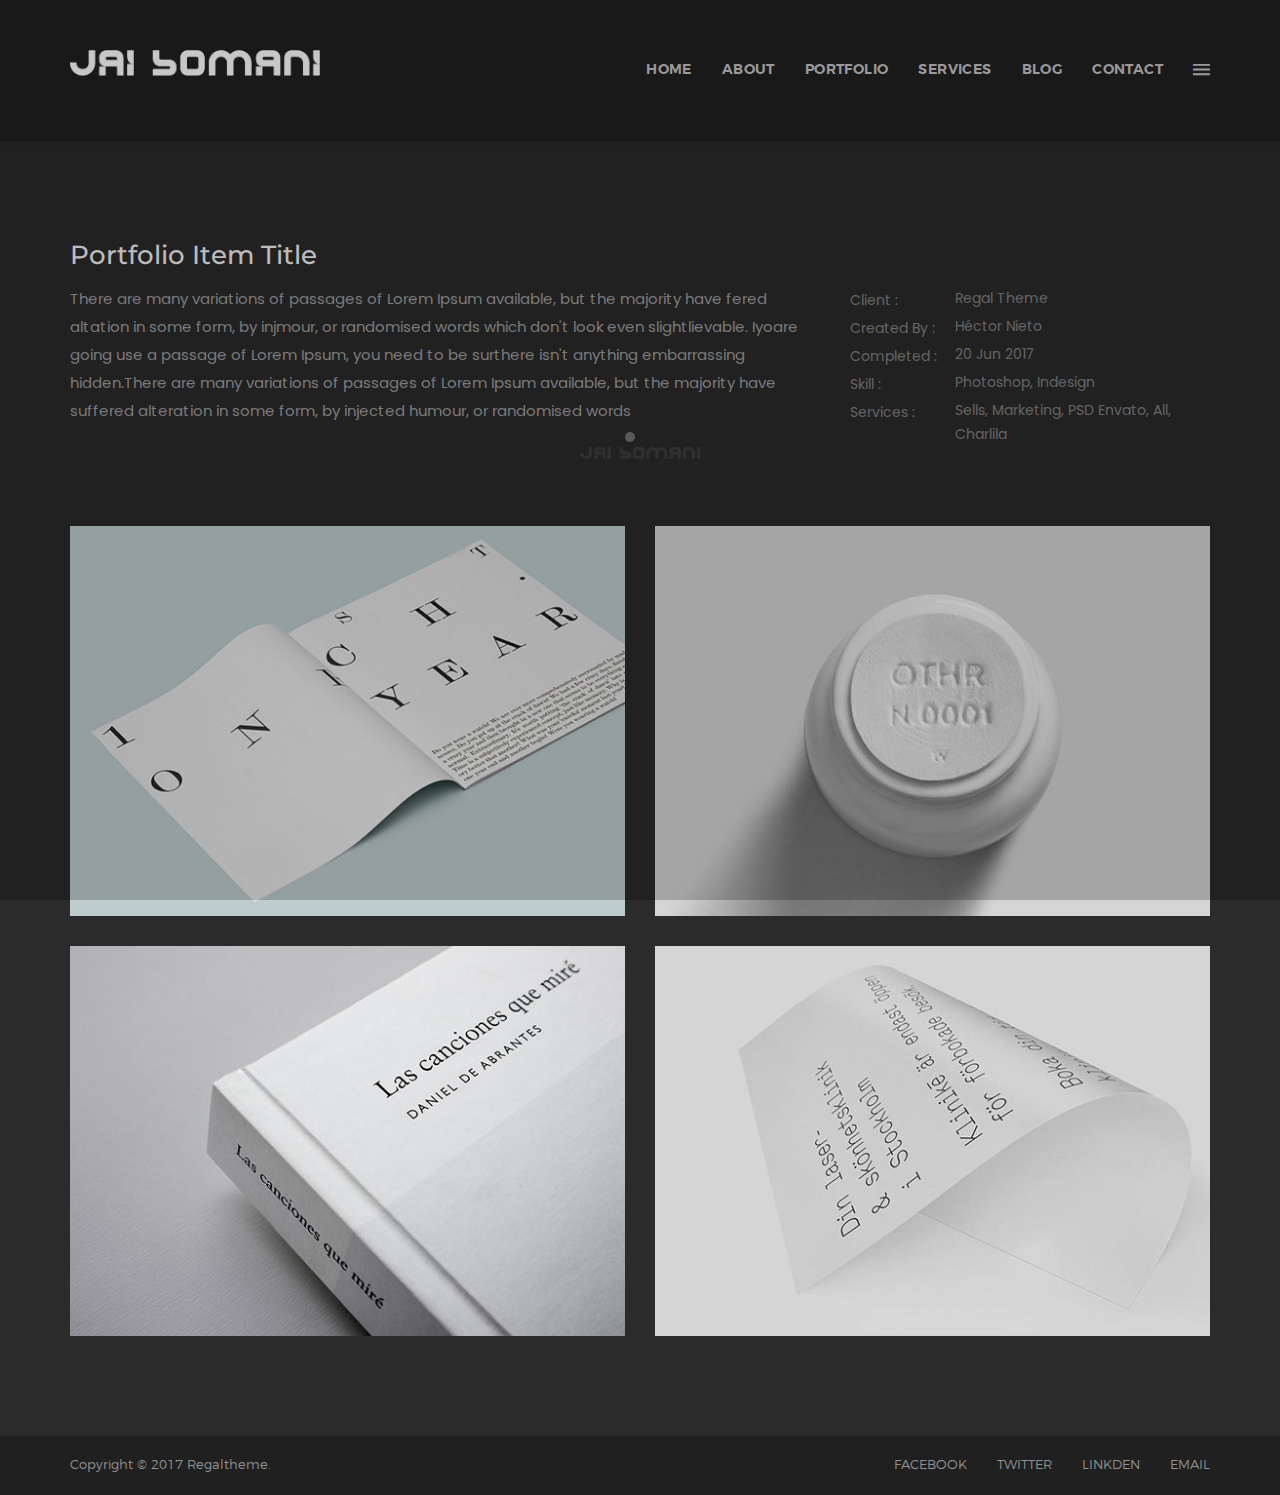
<file: dark-portfolio-details.html>
<!doctype html>
<html class="no-js" lang="en">
    
<!-- Mirrored from regaltheme.com/tf/onepage/mim/mim/dark-portfolio-details.html by HTTrack Website Copier/3.x [XR&CO'2014], Fri, 23 Aug 2024 17:08:19 GMT -->
<head>
		<meta charset="utf-8">
        <meta http-equiv="X-UA-Compatible" content="IE=edge">
        <meta name="viewport" content="width=device-width, initial-scale=1">
        <meta name="description" content="Mim is a Personal Portfolio Template">
        <meta name="keywords" content="Personal , Personal portfolio template, Personal portfolio, landing page, material design, portfolio, personal">
        <meta name="author" content="regaltheme.com">
		
        <title>Portfolio Details || Mim</title>
		
		<!-- favicon -->
        <link rel="shortcut icon" type="image/x-icon" href="assets/img/favicon.ico">
		
		<!-- style css -->
		<link rel="stylesheet" href="style.css">
		<!-- modernizr js -->
        <script src="assets/js/vendor/modernizr-2.8.3.min.js"></script>
		
    </head>
    <body>
        <!--[if lt IE 8]>
            <p class="browserupgrade">You are using an <strong>outdated</strong> browser. Please <a href="http://browsehappy.com/">upgrade your browser</a> to improve your experience.</p>
        <![endif]-->
		<!-- HTML5 shim and Respond.js for IE8 support of HTML5 elements and media queries -->
        <!-- WARNING: Respond.js doesn't work if you view the page via file:// -->
        <!--[if lt IE 9]>
          <script src="https://oss.maxcdn.com/html5shiv/3.7.2/html5shiv.min.js"></script>
          <script src="https://oss.maxcdn.com/respond/1.4.2/respond.min.js"></script>
        <![endif]-->
		
		<!-- Loading Bar Start -->
		<div id="loading">
			<div id="loading-center">
				<div id="loading-center-absolute">
					<img src="assets/img/dark-logo.png" alt="Mim" />
					<div class="object" id="object_three"></div>
				</div>
			</div>
		</div>
		<!-- Loading Bar End -->
		<div id="home"></div>
		
		<!-- Header Section Start -->
		<header class="header-style-1 dark-version portfolio-details dark-bg">
			<div class="top clearfix">
				<div class="header-top active-sticky ptb-50">
					<div class="container">
						<div class="row">
							<div class="col-xs-6 col-sm-5">
								<div class="left">
									<div class="logo">
										<a href="index.html"><img src="assets/img/light-logo.png" alt="Mim" /></a>
									</div>
								</div>
							</div>
							<div class="col-xs-6 col-sm-7">
								<div class="right">
									<div class="expand-menu-open floatright">
										<i class="zmdi zmdi-menu"></i>
									</div>
									<nav class="mainmenu onepage-nev floatright">
										<ul class="clearfix">
											<li><a href="index.html#home">Home</a></li>
											<li><a href="index.html#about">About</a></li>
											<li><a href="index.html#portfolio">PORTFOLIO</a></li>
											<li><a href="index.html#service">Services</a></li>
											<li><a href="index.html#blog">Blog</a></li>
											<li><a href="index.html#contact">Contact</a></li>
										</ul>
									</nav>
								</div>
							</div>
						</div>
					</div>
				</div>
				<div class="mainmenu-expand bg-color-2">
					<div class="close-menu">
						<i class="zmdi zmdi-close-circle-o"></i>
					</div>
					<div class="menu-logo">
						<a href="index.html"><img src="assets/img/dark-logo.png" alt="Mim" /></a>
					</div>
					<nav class="mainmenu-box onepage-nev">
						<ul class="clearfix">
							<li><a href="index.html#home">Home</a></li>
							<li><a href="index.html#about">About</a></li>
							<li><a href="index.html#portfolio">PORTFOLIO</a></li>
							<li><a href="index.html#service">Services</a></li>
							<li><a href="index.html#blog">Blog</a></li>
							<li><a href="index.html#contact">Contact</a></li>
						</ul>
					</nav>
				</div>
			</div>
		</header>
		<!-- Header Section End -->
		<!-- Portfolio Details Section Start -->
		<div class="portfolio-details-area dark-version bg-color-3 section-padding">
			<div class="container">
				<div class="row">
					<div class="col-xs-12 col-sm-8">
						<div class="portfolio-description single-post">
							<h3 class="light-color font-26 montserrat weight-medium capitalize">Portfolio Item Title</h3>
							<p>There are many variations of passages of Lorem Ipsum available, but the majority have fered altation in some form, by injmour, or randomised words which don't look even slightlievable. Iyoare going use a passage of Lorem Ipsum, you need to be surthere isn't anything embarrassing hidden.There are many variations of passages of Lorem Ipsum available, but the majority have suffered alteration in some form, by injected humour, or randomised words </p>
						</div>
					</div>
					<div class="col-xs-12 col-sm-4">
						<div class="portfolio-sidebar pt-45">
							<ul>
								<li><span>Client :</span> <p>Regal Theme</p></li>
								<li><span>Created By :</span> <p>Héctor Nieto</p></li>
								<li><span>Completed :</span> <p>20 Jun 2017</p></li>
								<li><span>Skill :</span> <p>Photoshop, Indesign</p></li>
								<li><span>Services :</span> <p>Sells, Marketing, PSD Envato, All, Charlila</p></li>
							</ul>
						</div>
					</div>
				</div>
				<div class="row">
					<div class="col-xs-12">
						<div class="project-gallery pt-80">
							<div class="row">
								<div class="col-xs-12 col-sm-6 mb-30">
									<a href="assets/img/portfolio/details/1.jpg" class="fancybox">
										<img src="assets/img/portfolio/details/1.jpg" alt="Project Image" />
									</a>
								</div>
								<div class="col-xs-12 col-sm-6 mb-30">
									<a href="assets/img/portfolio/details/2.jpg" class="fancybox">
										<img src="assets/img/portfolio/details/2.jpg" alt="Project Image" />
									</a>
								</div>
							</div>
							<div class="row">
								<div class="col-xs-12 col-sm-6 mobile-mb-30">
									<a href="assets/img/portfolio/details/3.jpg" class="fancybox">
										<img src="assets/img/portfolio/details/3.jpg" alt="Project Image" />
									</a>
								</div>
								<div class="col-xs-12 col-sm-6">
									<a href="assets/img/portfolio/details/4.jpg" class="fancybox">
										<img src="assets/img/portfolio/details/4.jpg" alt="Project Image" />
									</a>
								</div>
							</div>
						</div>
					</div>
				</div>
			</div>
		</div>
		<!-- Footer Section End -->
		<!-- Footer Section Start -->
		<footer class="footer dark-version dark-bg ptb-20">
			<div class="container">
				<div class="row">
					<div class="col-xs-12">
						<div class="left floatleft">
							<p>Copyright &copy; 2017 <a href="https://themeforest.net/user/regaltheme" target="_blank">Regaltheme</a>.</p>
						</div>
						<div class="right social-link floatright">
							<ul class="clearfix">
								<li><a href="http://www.facebook.com/" target="_blank">Facebook</a></li>
								<li><a href="http://www.twitter.com/" target="_blank">Twitter</a></li>
								<li><a href="http://www.linkedin.com/" target="_blank">Linkden</a></li>
								<li><a href="mailto:regaltheme@gmail.com" target="_blank">Email</a></li>
							</ul>
						</div>
					</div>
				</div>
			</div>
		</footer>
		<!-- Footer Section End -->
		
		<!-- All JS Here -->
		<!-- jQuery Latest Version -->
        <script src="assets/js/vendor/jquery-1.12.4.min.js"></script>
		<!-- Bootstrap JS -->
        <script src="assets/js/bootstrap.min.js"></script>
		<!-- One Page Nav JS -->
        <script src="assets/js/one-page-nav.js"></script>
		<!-- Waypoints JS -->
        <script src="assets/js/waypoints.min.js"></script>
		<!-- Progressbar JS -->
        <script src="assets/js/progressbar.js"></script>
		<!-- Isotope -->
        <script src="assets/js/isotope.pkgd.js"></script>
		<!-- Isotope -->
        <script src="assets/js/jquery.validate.min.js"></script>
		<!-- Slick Slider JS -->
        <script src="assets/js/slick.min.js"></script>
		<!-- Fancybox JS -->
        <script src="assets/js/jquery.fancybox.pack.js"></script>
		<!-- Plugins JS -->
        <script src="assets/js/plugins.js"></script>
		<!-- main JS -->
        <script src="assets/js/main.js"></script>
    </body>

<!-- Mirrored from regaltheme.com/tf/onepage/mim/mim/dark-portfolio-details.html by HTTrack Website Copier/3.x [XR&CO'2014], Fri, 23 Aug 2024 17:08:22 GMT -->
</html>
</file>
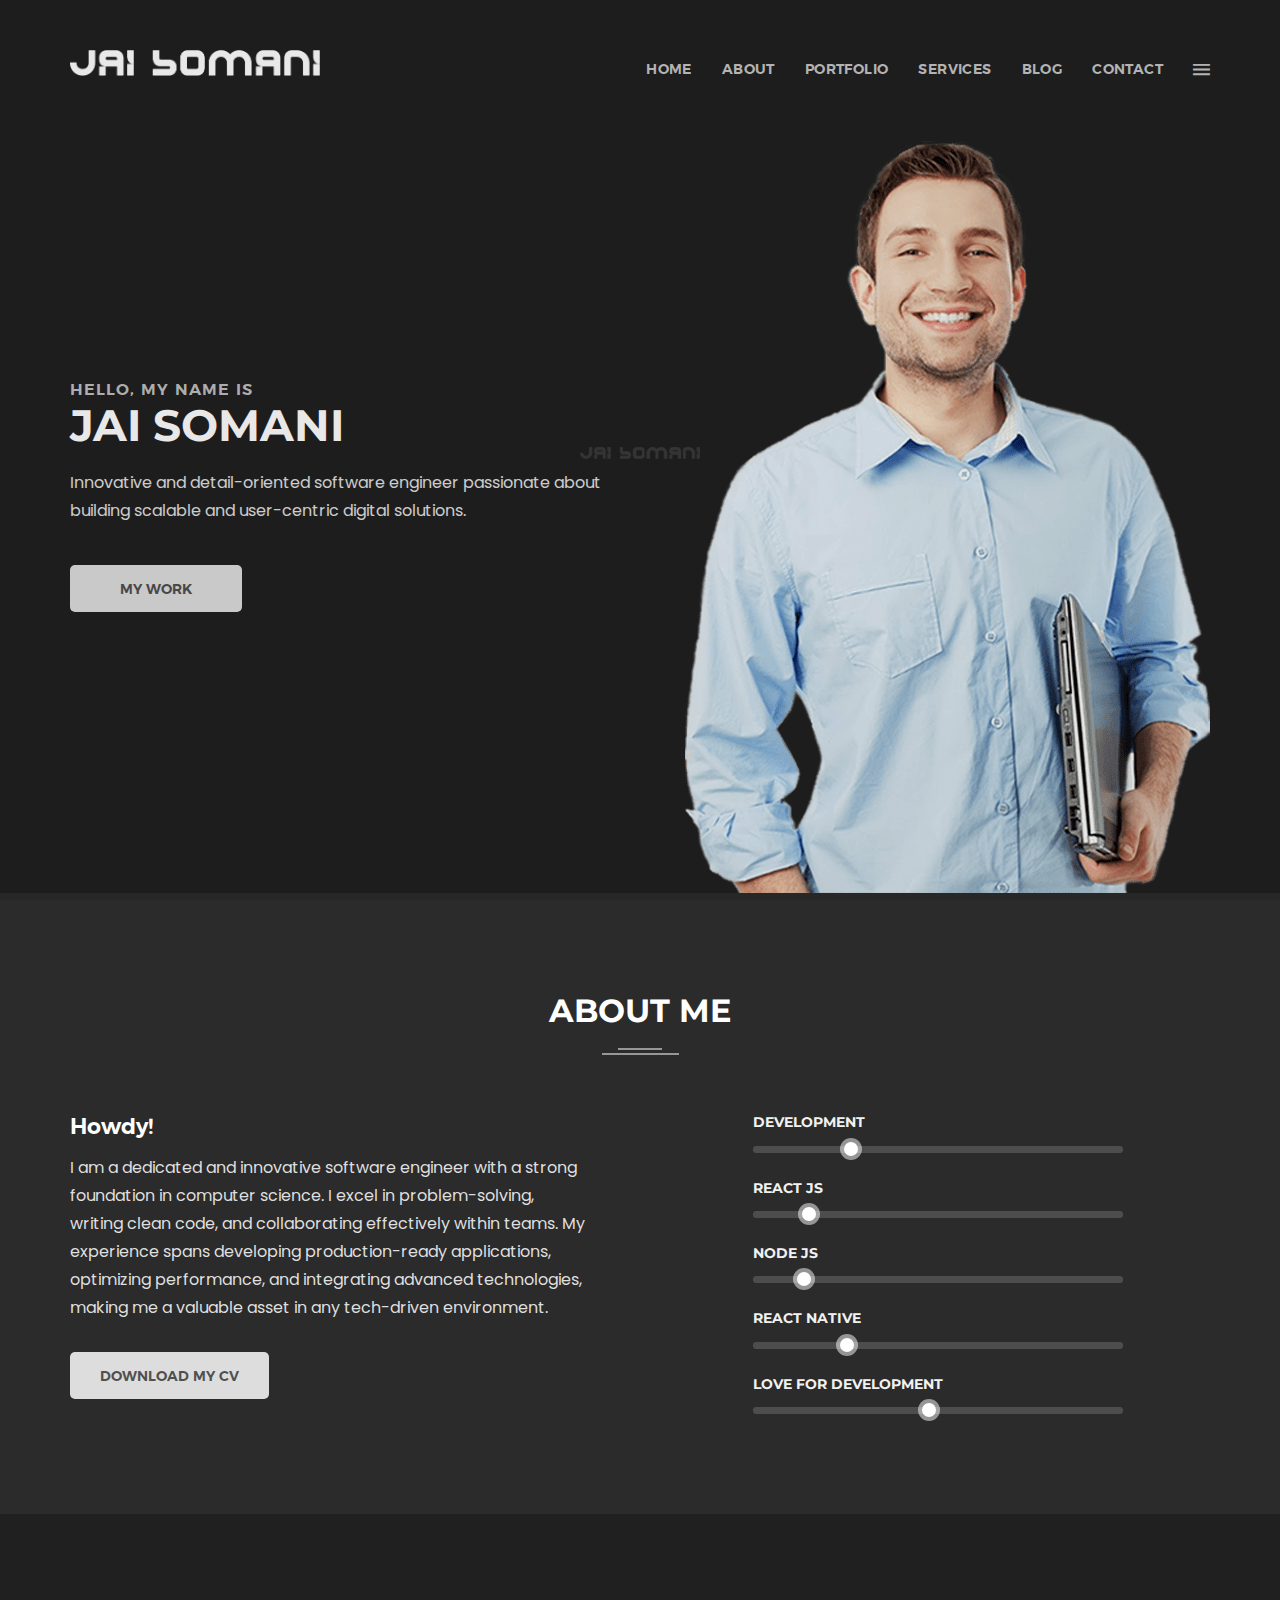
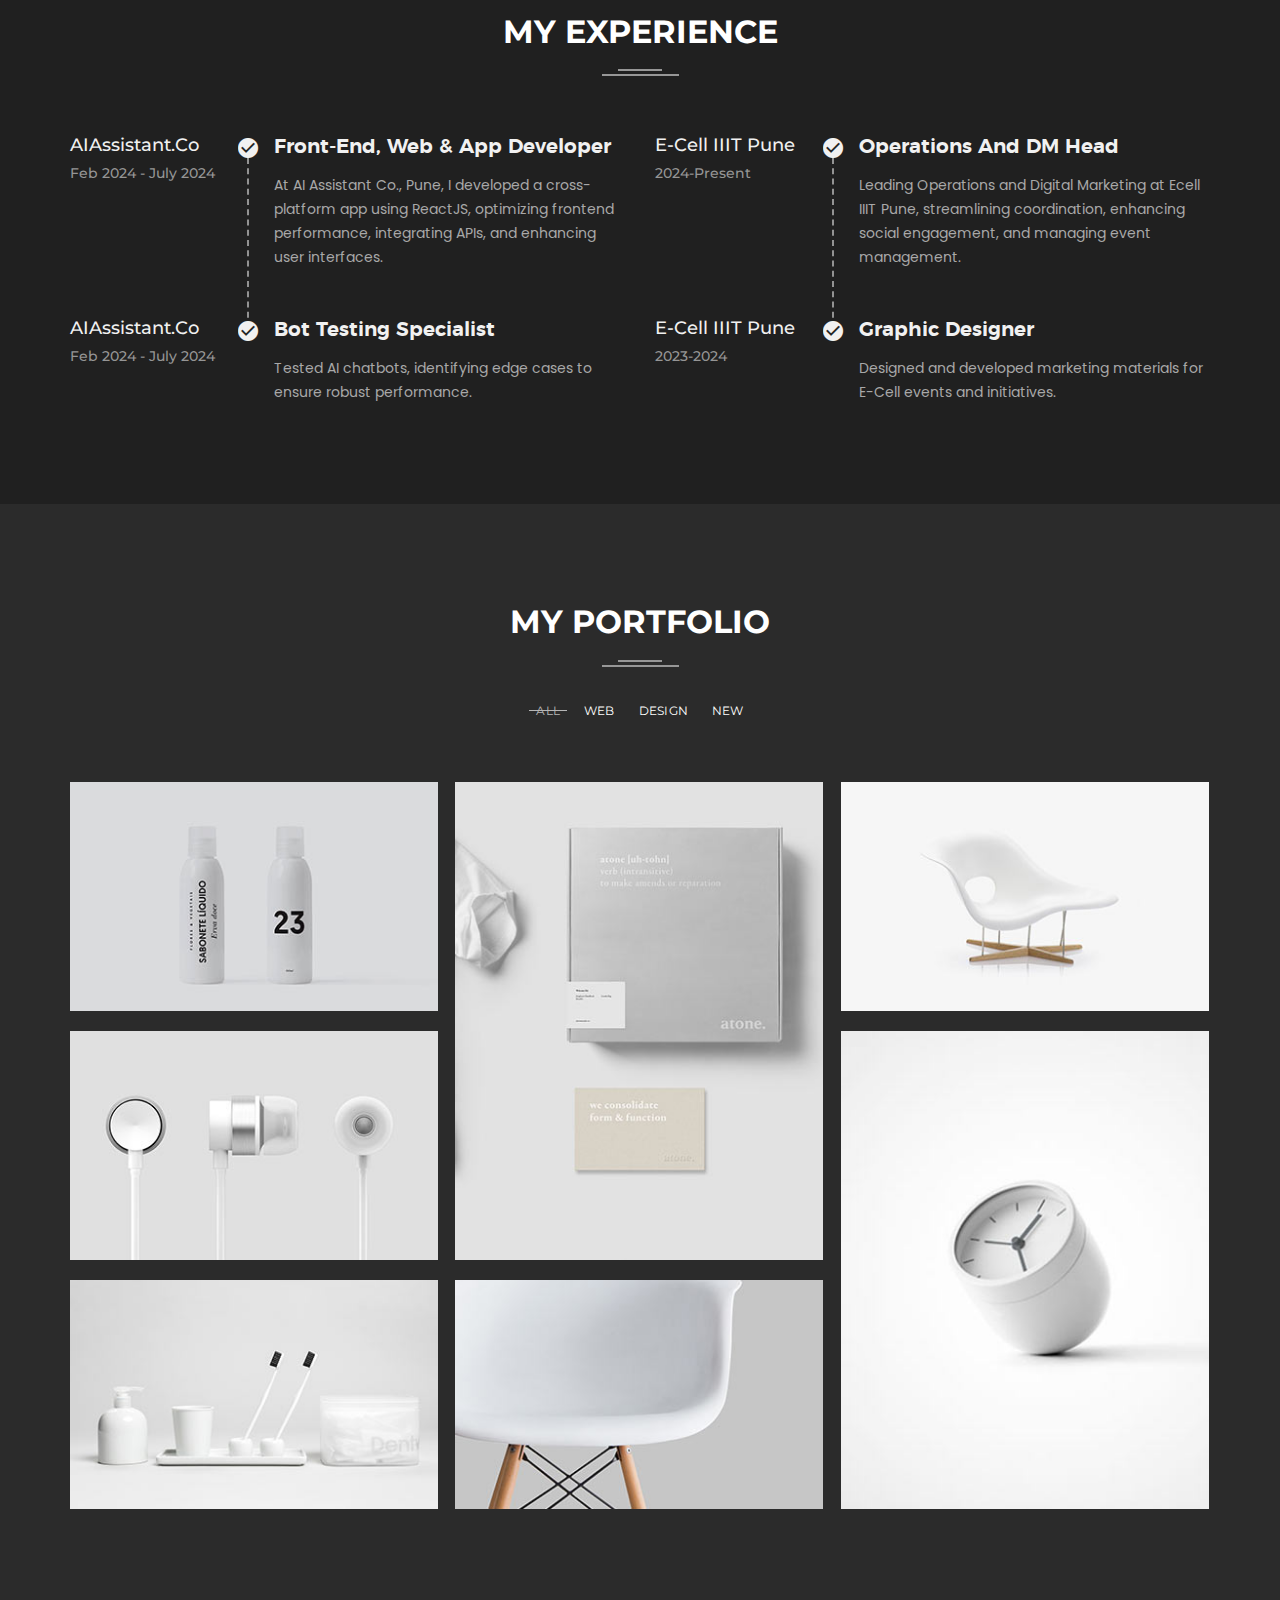
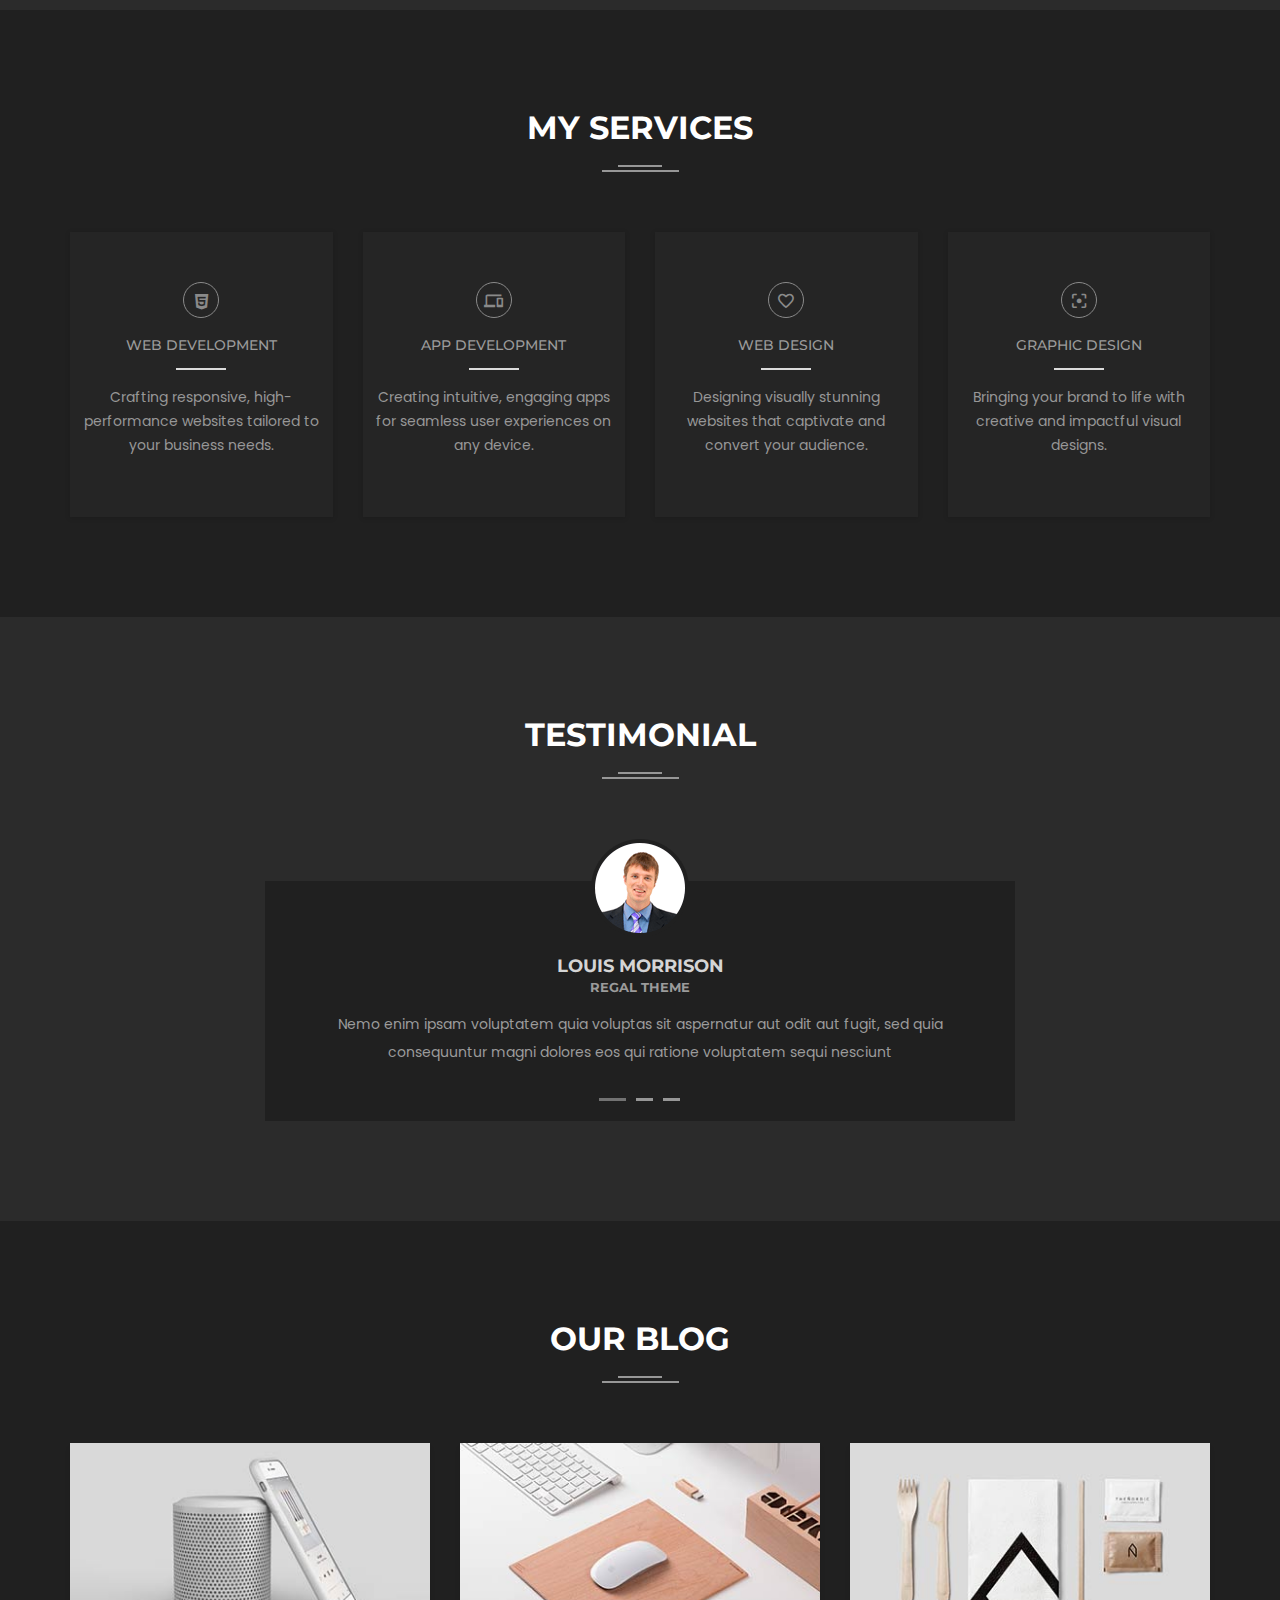
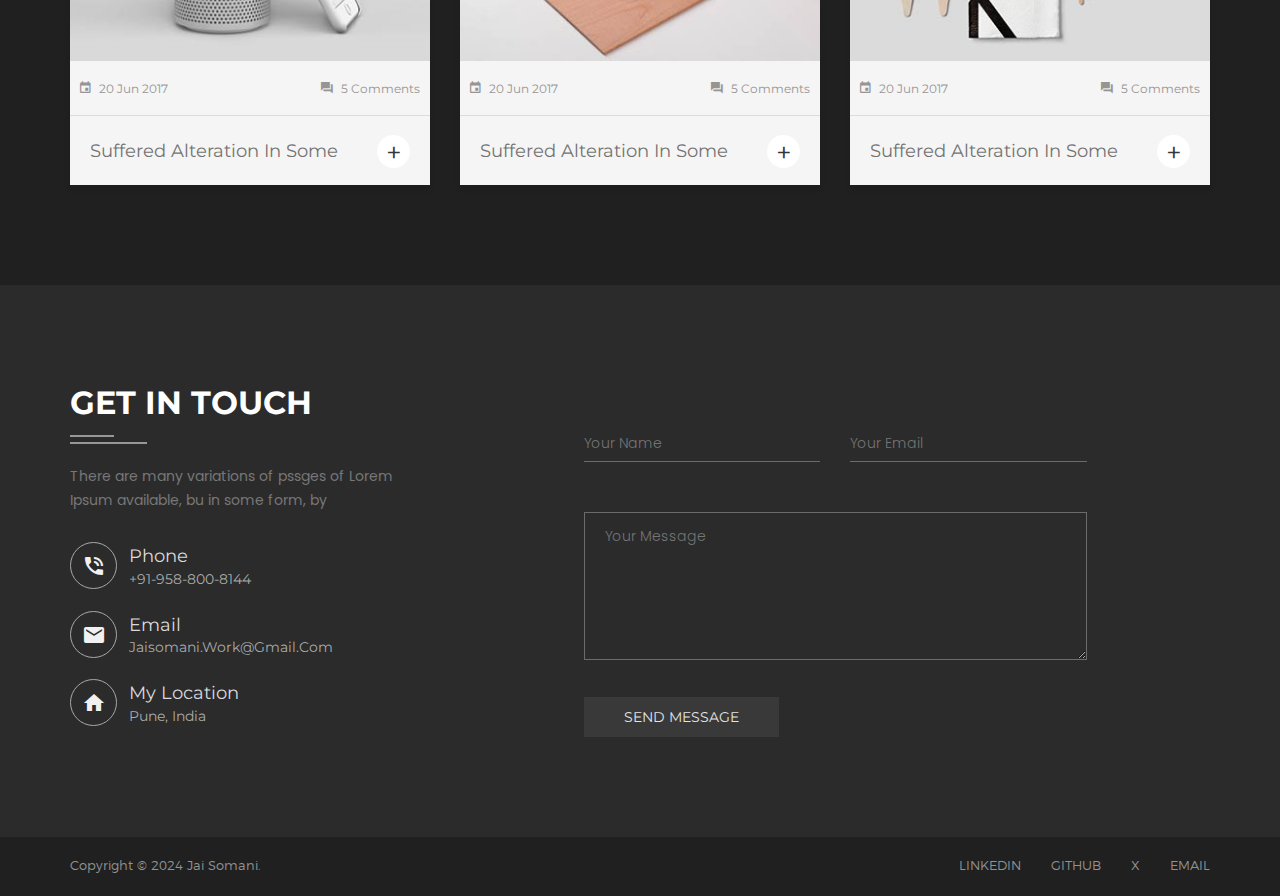
<file: dark-version.html>
<!doctype html>
<html class="no-js" lang="en">
    
<head>
		<meta charset="utf-8">
        <meta http-equiv="X-UA-Compatible" content="IE=edge">
        <meta name="viewport" content="width=device-width, initial-scale=1">
        <meta name="description" content="Mim is a Personal Portfolio Template">
        <meta name="keywords" content="Personal , Personal portfolio template, Personal portfolio, landing page, material design, portfolio, personal">
        <meta name="author" content="regaltheme.com">
		
        <title>Jai Somani Portfolio</title>

        <link rel="shortcut icon" type="image/x-icon" href="assets/img/favicon.ico">

		<link rel="stylesheet" href="style.css">
        <script src="assets/js/vendor/modernizr-2.8.3.min.js"></script>
		
    </head>
    <body>
        <!--[if lt IE 8]>
            <p class="browserupgrade">You are using an <strong>outdated</strong> browser. Please <a href="http://browsehappy.com/">upgrade your browser</a> to improve your experience.</p>
        <![endif]-->
		<!-- HTML5 shim and Respond.js for IE8 support of HTML5 elements and media queries -->
        <!-- WARNING: Respond.js doesn't work if you view the page via file:// -->
        <!--[if lt IE 9]>
          <script src="https://oss.maxcdn.com/html5shiv/3.7.2/html5shiv.min.js"></script>
          <script src="https://oss.maxcdn.com/respond/1.4.2/respond.min.js"></script>
        <![endif]-->
		
		<!-- Loading Bar Start -->
		<div id="loading" class="dark-version">
			<div id="loading-center">
				<div id="loading-center-absolute">
					<img src="assets/img/light-logo.png" alt="Jai Somani Image />
					<div class="object" id="object_three"></div>
				</div>
			</div>
		</div>
		<!-- Loading Bar End -->
		<div id="home"></div>
		<!-- Header Section Start -->
		<header class="header-style-1 dark-version dark-bg">
			<div class="top clearfix">
				<div class="header-top active-sticky ptb-50">
					<div class="container">
						<div class="row">
							<div class="col-xs-6 col-sm-5">
								<div class="left">
									<div class="logo">
										<a href="index.html"><img src="assets/img/light-logo.png" alt="Jai Somani Image" /></a>
									</div>
								</div>
							</div>
							<div class="col-xs-6 col-sm-7">
								<div class="right">
									<div class="expand-menu-open floatright">
										<i class="zmdi zmdi-menu"></i>
									</div>
									<nav class="mainmenu onepage-nev floatright">
										<ul class="clearfix">
											<li><a href="#home">Home</a></li>
											<li><a href="#about">About</a></li>
											<li><a href="#portfolio">PORTFOLIO</a></li>
											<li><a href="#service">Services</a></li>
											<li><a href="#blog">Blog</a></li>
											<li><a href="#contact">Contact</a></li>
										</ul>
									</nav>
								</div>
							</div>
						</div>
					</div>
				</div>
				<div class="mainmenu-expand bg-color-2">
					<div class="close-menu">
						<i class="zmdi zmdi-close-circle-o"></i>
					</div>
					<div class="menu-logo">
						<a href="index.html"><img src="assets/img/dark-logo.png" alt="Jai Somani Image" /></a>
					</div>
					<nav class="mainmenu-box onepage-nev">
						<ul class="clearfix">
							<li><a href="#home">Home</a></li>
							<li><a href="#about">About</a></li>
							<li><a href="#portfolio">PORTFOLIO</a></li>
							<li><a href="#service">Services</a></li>
							<li><a href="#blog">Blog</a></li>
							<li><a href="#contact">Contact</a></li>
						</ul>
					</nav>
				</div>
			</div>
			<div class="bottom slider-area">
				<div class="container">
					<div class="row relative">
						<div class="col-xs-12 col-sm-6 static">
							<div class="slider-text percent-50">
								<h5 class="mb-11">Hello, my name is</h5>
								<h1 class="mb-30 white-color">Jai Somani</h1>
								<p class="font-16 line-height-28">
									Innovative and detail-oriented software engineer passionate about building scalable and user-centric digital solutions.
								</p>
								<div class="slider-button smooth-scroll mt-40">
									<a class="btn lg-btn" href="#portfolio">my work</a>
								</div>
							</div>
						</div>
						<div class="col-xs-12 col-sm-6">
							<div class="slider-img text-right">
								<img src="assets/img/slider/layer2.png" alt="Image Layer" />
							</div>
						</div>
					</div>
				</div>
			</div>
		</header>
		<!-- Header Section End -->
		<!-- About Section Start -->
		<section class="about-area dark-version section-padding bg-color-3" id="about">
			<div class="container">
				<div class="row">
					<div class="col-xs-12">
						<div class="section-title text-center mb-60">
							<h2 class="mb-20 white-color">About Me</h2>
							<div class="horizontal-line">
								<div class="top"></div>
								<div class="bottom"></div>
							</div>
						</div>
					</div>
				</div>
				<div class="row">
					<div class="col-xs-12 col-sm-6">
						<div class="left mr-40">
							<h3 class="font-22 capitalize white-color">Howdy!</h3>
							<p class="font-16 line-height-28">
								I am a dedicated and innovative software engineer with a strong foundation in computer science. I excel in problem-solving, writing clean code, and collaborating effectively within teams. My experience spans developing production-ready applications, optimizing performance, and integrating advanced technologies, making me a valuable asset in any tech-driven environment.
							</p>
							<div class="about-button mt-30">
								<a class="btn" href="Jai_Somani_Resume.pdf" download="Jai_Somani_Resume.pdf">Download my cv</a>
							</div>
						</div>
					</div>
					<div class="col-xs-12 col-sm-6 col-md-push-1 col-md-5">
						<div class="right skill-progress">
							<!-- skill bar 1 -->
							<div class="skill-bar" data-percentage="85%">
								<h4 class="progress-title-holder">
									<span class="progress-title light-color">Development</span>
									<span class="progress-wrapper">
										<span class="progress-mark">
											<span class="percent"></span>
										</span>
									</span>
								</h4>
								<div class="progress-outter">
									<div class="progress-content"></div>
								</div>
							</div>
							<!-- skill bar 2 -->
							<div class="skill-bar" data-percentage="90%">
								<h4 class="progress-title-holder">
									<span class="progress-title light-color">React JS</span>
									<span class="progress-wrapper">
										<span class="progress-mark">
											<span class="percent"></span>
										</span>
									</span>
								</h4>
								<div class="progress-outter">
									<div class="progress-content"></div>
								</div>
							</div>
							<!-- skill bar 3 -->
							<div class="skill-bar" data-percentage="80%">
								<h4 class="progress-title-holder">
									<span class="progress-title light-color">Node JS</span>
									<span class="progress-wrapper">
										<span class="progress-mark">
											<span class="percent"></span>
										</span>
									</span>
								</h4>
								<div class="progress-outter">
									<div class="progress-content"></div>
								</div>
							</div>
							<!-- skill bar 4 -->
							<div class="skill-bar" data-percentage="85%">
								<h4 class="progress-title-holder">
									<span class="progress-title light-color">React Native</span>
									<span class="progress-wrapper">
										<span class="progress-mark">
											<span class="percent"></span>
										</span>
									</span>
								</h4>
								<div class="progress-outter">
									<div class="progress-content"></div>
								</div>
							</div>
							<!-- skill bar 5 -->
							<div class="skill-bar" data-percentage="100%">
								<h4 class="progress-title-holder">
									<span class="progress-title light-color">Love for development</span>
									<span class="progress-wrapper">
										<span class="progress-mark">
											<span class="percent"></span>
										</span>
									</span>
								</h4>
								<div class="progress-outter">
									<div class="progress-content"></div>
								</div>
							</div>
						</div>
					</div>
				</div>
			</div>
		</section>
		<!-- About Section End -->
		<!-- Experience Section Start -->
		<section class="experience-area dark-version section-padding dark-bg">
			<div class="container">
				<div class="row">
					<div class="col-xs-12">
						<div class="section-title text-center mb-60">
							<h2 class="mb-20 white-color">My Experience</h2>
							<div class="horizontal-line">
								<div class="top"></div>
								<div class="bottom"></div>
							</div>
						</div>
					</div>
				</div>
				<div class="row">
					<div class="col-xs-12 col-sm-6 mobile-mb-30">
						<div class="left">
							<div class="single-experi mb-50">
								<div class="left-text floatleft relative">
									<div class="dashed-line"></div>
									<h4 class="montserrat weight-medium mb-5 capitalize light-color">AIAssistant.co</h4>
									<p class="montserrat weight-medium">Feb 2024 - July 2024</p>
								</div>
								<div class="right-text">
									<i class="zmdi zmdi-check-circle"></i>
									<h3 class="capitalize font-20 light-color">Front-End, Web & App Developer</h3>
									<p>At AI Assistant Co., Pune, I developed a cross-platform app using ReactJS, optimizing frontend performance, integrating APIs, and enhancing user interfaces.</p>
								</div>
							</div>
							<div class="single-experi">
								<div class="left-text floatleft">
									<h4 class="montserrat weight-medium mb-5 capitalize light-color">AIAssistant.co</h4>
									<p class="montserrat weight-medium">Feb 2024 - July 2024</p>
								</div>
								<div class="right-text">
									<i class="zmdi zmdi-check-circle"></i>
									<h3 class="capitalize font-20 light-color">Bot Testing Specialist</h3>
									<p>Tested AI chatbots, identifying edge cases to ensure robust performance.</p>
								</div>
							</div>
						</div>
					</div>
					<div class="col-xs-12 col-sm-6">
						<div class="right">
							<div class="single-experi mb-50">
								<div class="left-text floatleft relative">
									<div class="dashed-line"></div>
									<h4 class="montserrat weight-medium mb-5 capitalize light-color">E-Cell IIIT Pune</h4>
									<p class="montserrat weight-medium">2024-Present</p>
								</div>
								<div class="right-text">
									<i class="zmdi zmdi-check-circle"></i>
									<h3 class="capitalize font-20 light-color">Operations and DM Head</h3>
									<p>Leading Operations and Digital Marketing at Ecell IIIT Pune, streamlining coordination, enhancing social engagement, and managing event management.</p>
								</div>
							</div>
							<div class="single-experi">
								<div class="left-text floatleft">
									<h4 class="montserrat weight-medium mb-5 capitalize light-color">E-Cell IIIT Pune</h4>
									<p class="montserrat weight-medium">2023-2024</p>
								</div>
								<div class="right-text">
									<i class="zmdi zmdi-check-circle"></i>
									<h3 class="capitalize font-20 light-color">Graphic Designer</h3>
									<p>Designed and developed marketing materials for E-Cell events and initiatives.</p>
								</div>
							</div>
						</div>
					</div>
				</div>
			</div>
		</section>
		<!-- Experience Section End -->
		<!-- Portfolio Section Start -->
		<section class="portfolio-area dark-version portfolio-one bg-color-3 section-padding clearfix" id="portfolio">
			<div class="container">
				<div class="row">
					<div class="col-xs-12">
						<div class="section-title text-center mb-30">
							<h2 class="mb-20 white-color">My Portfolio</h2>
							<div class="horizontal-line">
								<div class="top"></div>
								<div class="bottom"></div>
							</div>
						</div>
					</div>
				</div>
				<div class="row">
					<div class="col-xs-12">
						<div class="all-portfolio">
							<div class="portfolio-menu text-center">
								<ul class="clearfix mb-50">
									<li data-filter="*" class="active">All</li>
									<li data-filter=".web">Web</li>
									<li data-filter=".design">Design</li>
									<li data-filter=".new">new</li>
									<!-- <li data-filter=".gallery">Print</li> -->
									<!-- <li data-filter=".work3d">3d work</li> -->
								</ul>
							</div>
						</div>
						<div class="portfolio-grid">
							<div class="grid-item new gallery percent-33">
								<div class="single-portfolio overlay light-1 text-center">
									<img src="assets/img/portfolio/w1.jpg" alt="Mim" />
									<div class="zoom-icon">
										<a href="assets/img/portfolio/w1.jpg" class="fancybox">
											<i class="zmdi zmdi-filter-center-focus"></i>
										</a>
									</div>
									<div class="project-title text-left">
										<h4 class="font-20 montserrat weight-regular capitalize no-margin">Contrary to popular belief</h4>
										<p class="montserratlight">Branding</p>
									</div>
								</div>
							</div>
							<div class="grid-item new work3d design gallery work3d percent-33">
								<div class="single-portfolio overlay light-1 text-center">
									<img src="assets/img/portfolio/h1.jpg" alt="Mim" />
									<div class="title plr-40 text-center">
										<div class="zoom-icon">
											<a href="dark-portfolio-details.html">
												<i class="zmdi zmdi-link"></i>
											</a>
										</div>
									</div>
									<div class="project-title text-left">
										<h4 class="font-20 montserrat weight-regular capitalize no-margin">Contrary to popular belief</h4>
										<p class="montserratlight">Branding</p>
									</div>
								</div>
							</div>
							<div class="grid-item web design web gallery percent-33">
								<div class="single-portfolio overlay light-1 text-center">
									<img src="assets/img/portfolio/w2.jpg" alt="Mim" />
									<div class="title plr-40 text-center">
										<div class="zoom-icon">
											<a class="various fancybox" data-fancybox-type="iframe" title="The Butterfly And Flower" href="https://www.youtube.com/embed/zQ9tVUEI4J4?&amp;autoplay=1">
												<i class="zmdi zmdi-play"></i>
											</a>
										</div>
										<div class="project-title text-left">
											<h4 class="font-20 montserrat weight-regular capitalize no-margin">The Butterfly And Flower</h4>
											<p class="montserratlight">Video</p>
										</div>
									</div>
								</div>
							</div>
							<div class="grid-item new web gallery work3d percent-33">
								<div class="single-portfolio overlay light-1 text-center">
									<img src="assets/img/portfolio/w3.jpg" alt="Mim" />
									<div class="title plr-40 text-center">
										<div class="zoom-icon">
											<a href="assets/img/portfolio/w3.jpg" class="fancybox">
												<i class="zmdi zmdi-filter-center-focus"></i>
											</a>
										</div>
										<div class="project-title text-left">
											<h4 class="font-20 montserrat weight-regular capitalize no-margin">Contrary to popular belief</h4>
											<p class="montserratlight">Branding</p>
										</div>
									</div>
								</div>
							</div>
							<div class="grid-item new design web gallery work3d percent-33">
								<div class="single-portfolio overlay light-1 text-center">
									<img src="assets/img/portfolio/h2.jpg" alt="Mim" />
									<div class="title plr-40 text-center">
										<div class="zoom-icon">
											<a href="assets/img/portfolio/h2.jpg" class="fancybox">
												<i class="zmdi zmdi-filter-center-focus"></i>
											</a>
										</div>
										<div class="project-title text-left">
											<h4 class="font-20 montserrat weight-regular capitalize no-margin">Contrary to popular belief</h4>
											<p class="montserratlight">Branding</p>
										</div>
									</div>
								</div>
							</div>
							<div class="grid-item new web gallery percent-33">
								<div class="single-portfolio overlay light-1 text-center">
									<img src="assets/img/portfolio/w4.jpg" alt="Mim" />
									<div class="title plr-40 text-center">
										<div class="zoom-icon">
											<a href="assets/img/portfolio/w4.jpg" class="fancybox">
												<i class="zmdi zmdi-filter-center-focus"></i>
											</a>
										</div>
										<div class="project-title text-left">
											<h4 class="font-20 montserrat weight-regular capitalize no-margin">Contrary to popular belief</h4>
											<p class="montserratlight">Branding</p>
										</div>
									</div>
								</div>
							</div>
							<div class="grid-item new design web work3d percent-33">
								<div class="single-portfolio overlay light-1 text-center">
									<img src="assets/img/portfolio/w5.jpg" alt="Mim" />
									<div class="title plr-40 text-center">
										<div class="zoom-icon">
											<a href="dark-portfolio-details.html">
												<i class="zmdi zmdi-link"></i>
											</a>
										</div>
										<div class="project-title text-left">
											<h4 class="font-20 montserrat weight-regular capitalize no-margin">Contrary to popular belief</h4>
											<p class="montserratlight">Branding</p>
										</div>
									</div>
								</div>
							</div>
						</div>
					</div>
				</div>
			</div>
		</section>
		<!-- Portfolio Section End -->
		<!-- Service Section Start -->
		<section class="service-area dark-version dark-bg section-padding" id="service">
			<div class="container">
				<div class="row">
					<div class="col-xs-12">
						<div class="section-title text-center mb-60">
							<h2 class="mb-20 white-color">My Services</h2>
							<div class="horizontal-line">
								<div class="top"></div>
								<div class="bottom"></div>
							</div>
						</div>
					</div>
				</div>
				<div class="row text-center">
					<div class="col-xs-12 col-sm-6 col-md-3">
						<div class="single-service pt-50 pb-60 plr-20">
							<i class="zmdi zmdi-language-html5"></i>
							<h5 class="montserrat weight-medium no-margin">web development</h5>
							<hr class="mtb-15" />
							<p>Crafting responsive, high-performance websites tailored to your business needs.</p>
						</div>
					</div>
					<div class="mobile-mb-30 col-xs-12 col-sm-6 col-md-3">
						<div class="single-service pt-50 pb-60 plr-20">
							<i class="zmdi zmdi-devices"></i>
							<h5 class="montserrat weight-medium no-margin">app development</h5>
							<hr class="mtb-15" />
							<p>Creating intuitive, engaging apps for seamless user experiences on any device.</p>
						</div>
					</div>
					<div class="mobile-mb-30 col-xs-12 col-sm-6 col-md-3">
						<div class="single-service pt-50 pb-60 plr-20">
							<i class="zmdi zmdi-favorite-outline"></i>
							<h5 class="montserrat weight-medium no-margin">web design</h5>
							<hr class="mtb-15" />
							<p>Designing visually stunning websites that captivate and convert your audience.</p>
						</div>
					</div>
					<div class="mobile-mb-30 col-xs-12 col-sm-6 col-md-3">
						<div class="single-service pt-50 pb-60 plr-20">
							<i class="zmdi zmdi-filter-center-focus"></i>
							<h5 class="montserrat weight-medium no-margin">GRAPHIC DESIGN</h5>
							<hr class="mtb-15" />
							<p>Bringing your brand to life with creative and impactful visual designs.</p>
						</div>
					</div>
					
				</div>
			</div>
		</section>
		<!-- Service Section End -->
		<!-- Testimonial Section Start -->
		<section class="testimonial-area dark-version bg-color-3 section-padding">
			<div class="container">
				<div class="row">
					<div class="col-xs-12">
						<div class="section-title text-center mb-60">
							<h2 class="mb-20 white-color">Testimonial</h2>
							<div class="horizontal-line">
								<div class="top"></div>
								<div class="bottom"></div>
							</div>
						</div>
					</div>
				</div>
				<div class="row text-center">
					<div class="col-xs-12 col-sm-10 col-md-8 col-text-center">
						<div id="one-item" class="one-item">
							<div class="single-slide">
								<div class="slide-text pb-60 plr-10">
									<div class="img mb-20">
										<img src="assets/img/testimonial/2.png" alt="Louis Morrison" />
									</div>
									<div class="content">
										<h4 class="montserrat weight-bold">Louis Morrison</h4>
										<h6 class="montserrat weight-bold mb-10">rEGAL THEME</h6>
										<p class="line-height-28">Nemo enim ipsam voluptatem quia voluptas sit aspernatur aut odit aut fugit, sed quia <br /> consequuntur magni dolores eos qui ratione voluptatem sequi nesciunt</p>
									</div>
								</div>
							</div>
							<div class="single-slide">
								<div class="slide-text pb-60 plr-10">
									<div class="img mb-20">
										<img src="assets/img/testimonial/2.png" alt="Louis Morrison" />
									</div>
									<div class="content">
										<h4 class="montserrat weight-bold">Louis Morrison</h4>
										<h6 class="montserrat weight-bold mb-10">rEGAL THEME</h6>
										<p class="line-height-28">Nemo enim ipsam voluptatem quia voluptas sit aspernatur aut odit aut fugit, sed quia <br /> consequuntur magni dolores eos qui ratione voluptatem sequi nesciunt</p>
									</div>
								</div>
							</div>
							<div class="single-slide">
								<div class="slide-text pb-60 plr-10">
									<div class="img mb-20">
										<img src="assets/img/testimonial/2.png" alt="Louis Morrison" />
									</div>
									<div class="content">
										<h4 class="montserrat weight-bold">Louis Morrison</h4>
										<h6 class="montserrat weight-bold mb-10">rEGAL THEME</h6>
										<p class="line-height-28">Nemo enim ipsam voluptatem quia voluptas sit aspernatur aut odit aut fugit, sed quia <br /> consequuntur magni dolores eos qui ratione voluptatem sequi nesciunt</p>
									</div>
								</div>
							</div>
						</div>
					</div>
				</div>
			</div>
		</section>
		<!-- Testimonial Section End -->
		<!-- Blog Section Start -->
		<section class="blog-area dark-version dark-bg section-padding" id="blog">
			<div class="container">
				<div class="row">
					<div class="col-xs-12">
						<div class="section-title text-center mb-60">
							<h2 class="mb-20 white-color">Our Blog</h2>
							<div class="horizontal-line">
								<div class="top"></div>
								<div class="bottom"></div>
							</div>
						</div>
					</div>
				</div>
				<div class="row">
					<div class="mobile-mb-30 col-xs-12 col-sm-4">
						<div class="single-blog clearfix">
							<a href="dark-blog-details.html"><img src="assets/img/blog/1.jpg" alt="Blog Image" /></a>
							<div class="date-comment plr-20 ptb-20 clearfix">
								<div class="left floatleft">
									<h6 class="capitalize montserrat no-margin weight-regular"><i class="zmdi zmdi-calendar"></i> 20 Jun 2017</h6>
								</div>
								<div class="right floatright">
									<h6 class="capitalize montserrat no-margin weight-regular"><i class="zmdi zmdi-comments"></i> 5 Comments</h6>
								</div>
							</div>
							<div class="blog-title clearfix">
								<div class="left floatleft">
									<a href="dark-blog-details.html">
										<h4 class="capitalize montserrat no-margin weight-regular">Suffered alteration in some</h4>
									</a>
								</div>
								<div class="right floatright">
									<a href="dark-blog-details.html"><i class="zmdi zmdi-plus"></i></a>
								</div>
							</div>
						</div>
					</div>
					<div class="mobile-mb-30 col-xs-12 col-sm-4">
						<div class="single-blog clearfix">
							<a href="dark-blog-details.html"><img src="assets/img/blog/2.jpg" alt="Blog Image" /></a>
							<div class="date-comment plr-20 ptb-20 clearfix">
								<div class="left floatleft">
									<h6 class="capitalize montserrat no-margin weight-regular"><i class="zmdi zmdi-calendar"></i> 20 Jun 2017</h6>
								</div>
								<div class="right floatright">
									<h6 class="capitalize montserrat no-margin weight-regular"><i class="zmdi zmdi-comments"></i> 5 Comments</h6>
								</div>
							</div>
							<div class="blog-title clearfix">
								<div class="left floatleft">
									<a href="dark-blog-details.html">
										<h4 class="capitalize montserrat no-margin weight-regular">Suffered alteration in some</h4>
									</a>
								</div>
								<div class="right floatright">
									<a href="dark-blog-details.html"><i class="zmdi zmdi-plus"></i></a>
								</div>
							</div>
						</div>
					</div>
					<div class="col-xs-12 col-sm-4">
						<div class="single-blog clearfix">
							<a href="dark-blog-details.html"><img src="assets/img/blog/3.jpg" alt="Blog Image" /></a>
							<div class="date-comment plr-20 ptb-20 clearfix">
								<div class="left floatleft">
									<h6 class="capitalize montserrat no-margin weight-regular"><i class="zmdi zmdi-calendar"></i> 20 Jun 2017</h6>
								</div>
								<div class="right floatright">
									<h6 class="capitalize montserrat no-margin weight-regular"><i class="zmdi zmdi-comments"></i> 5 Comments</h6>
								</div>
							</div>
							<div class="blog-title clearfix">
								<div class="left floatleft">
									<a href="dark-blog-details.html">
										<h4 class="capitalize montserrat no-margin weight-regular">Suffered alteration in some</h4>
									</a>
								</div>
								<div class="right floatright">
									<a href="dark-blog-details.html"><i class="zmdi zmdi-plus"></i></a>
								</div>
							</div>
						</div>
					</div>
				</div>
			</div>
		</section>
		<!-- Blog Section End -->
		<!-- Contact Section Start -->
		<section class="contact-area dark-version bg-color-3 section-padding" id="contact">
			<div class="container">
				<div class="row">
					<div class="col-xs-12 col-sm-6 col-md-4">
						<div class="left">
							<div class="section-title mb-30">
								<h2 class="mb-15 white-color">GET IN TOUCH</h2>
								<div class="horizontal-line mb-20">
									<div class="top"></div>
									<div class="bottom"></div>
								</div>
								<p>There are many variations of pssges of Lorem Ipsum available, bu in some form, by</p>
							</div>
							<ul class="contact-text clearfix">
								<li>
									<i class="zmdi zmdi-phone-in-talk"></i>
									<h4 class="montserrat weight-regular no-margin capitalize">Phone</h4>
									<span><a class="montserrat weight-regular" href="tel:+91-958-800-8144">+91-958-800-8144</a></span>
								</li>
								<li>
									<i class="zmdi zmdi-email"></i>
									<h4 class="montserrat weight-regular no-margin capitalize">Email</h4>
									<span><a class="montserrat weight-regular capitalize" href="mailto:jaisomani.work@gmail.com">jaisomani.work@gmail.com</a></span>
								</li>
								<li>
									<i class="zmdi zmdi-home"></i>
									<h4 class="montserrat weight-regular capitalize no-margin">My Location</h4>
									<span class="montserrat weight-regular capitalize">Pune, India</span>
								</li>
							</ul>
						</div>
					</div>
					<div class="col-xs-12 col-sm-6 col-md-8">
						<div class="right">
							<div class="contact-form pt-40">
								<form class="custom-input contact_form" id="contact_form" action="http://regaltheme.com/tf/onepage/mim/mim/contact-form.php" method="post">
									<div class="row name-email">
										<div class="col-xs-12 col-sm-6">
											<input type="text" id="contact_name" name="name" placeholder="Your Name" />
										</div>
										<div class="col-xs-12 col-sm-6">
											<input type="email" id="contact_email" name="email" placeholder="Your Email" />
										</div>
									</div>
									<div class="row">
										<div class="col-xs-12">
											<textarea class="mt-50" name="message" id="contact_message" rows="6" placeholder="Your Message"></textarea>
											<button class="btn montserrat weight-regular uppercase mt-30" type="submit" name="submit" id="contact_submit" data-complete-text="Well done!">
												Send Message
											</button>
										</div>
									</div>
								</form>
							</div>
						</div>
					</div>
				</div>
			</div>
		</section>
		<!-- Contact Section End -->
		<!-- Footer Section Start -->
		<footer class="footer dark-version dark-bg ptb-20">
			<div class="container">
				<div class="row">
					<div class="col-xs-12">
						<div class="left floatleft">
							<p>Copyright &copy; 2024 <a href="#top" target="_blank">Jai Somani</a>.</p>
						</div>
						<div class="right social-link floatright">
							<ul class="clearfix">
								<li><a href="https://www.linkedin.com/in/jaisomani04/" target="_blank">Linkedin</a></li>
								<li><a href="https://github.com/jaisomani04" target="_blank">Github</a></li>
								<li><a href="https://x.com/jaisomani_04" target="_blank">X</a></li>
								<li><a href="mailto:jaisomani.work@gmail.com">Email</a></li>
							</ul>
						</div>
					</div>
				</div>
			</div>
		</footer>
		<!-- Footer Section End -->
		
		<!-- All JS Here -->
		<!-- jQuery Latest Version -->
        <script src="assets/js/vendor/jquery-1.12.4.min.js"></script>
		<!-- Bootstrap JS -->
        <script src="assets/js/bootstrap.min.js"></script>
		<!-- One Page Nav JS -->
        <script src="assets/js/one-page-nav.js"></script>
		<!-- Waypoints JS -->
        <script src="assets/js/waypoints.min.js"></script>
		<!-- Progressbar JS -->
        <script src="assets/js/progressbar.js"></script>
		<!-- Isotope -->
        <script src="assets/js/isotope.pkgd.js"></script>
		<!-- Isotope -->
        <script src="assets/js/jquery.validate.min.js"></script>
		<!-- Slick Slider JS -->
        <script src="assets/js/slick.min.js"></script>
		<!-- Fancybox JS -->
        <script src="assets/js/jquery.fancybox.pack.js"></script>
		<!-- Plugins JS -->
        <script src="assets/js/plugins.js"></script>
		<!-- main JS -->
        <script src="assets/js/main.js"></script>
    </body>

<!-- Mirrored from regaltheme.com/tf/onepage/mim/mim/dark-version.html by HTTrack Website Copier/3.x [XR&CO'2014], Fri, 23 Aug 2024 17:08:15 GMT -->
</html>
</file>
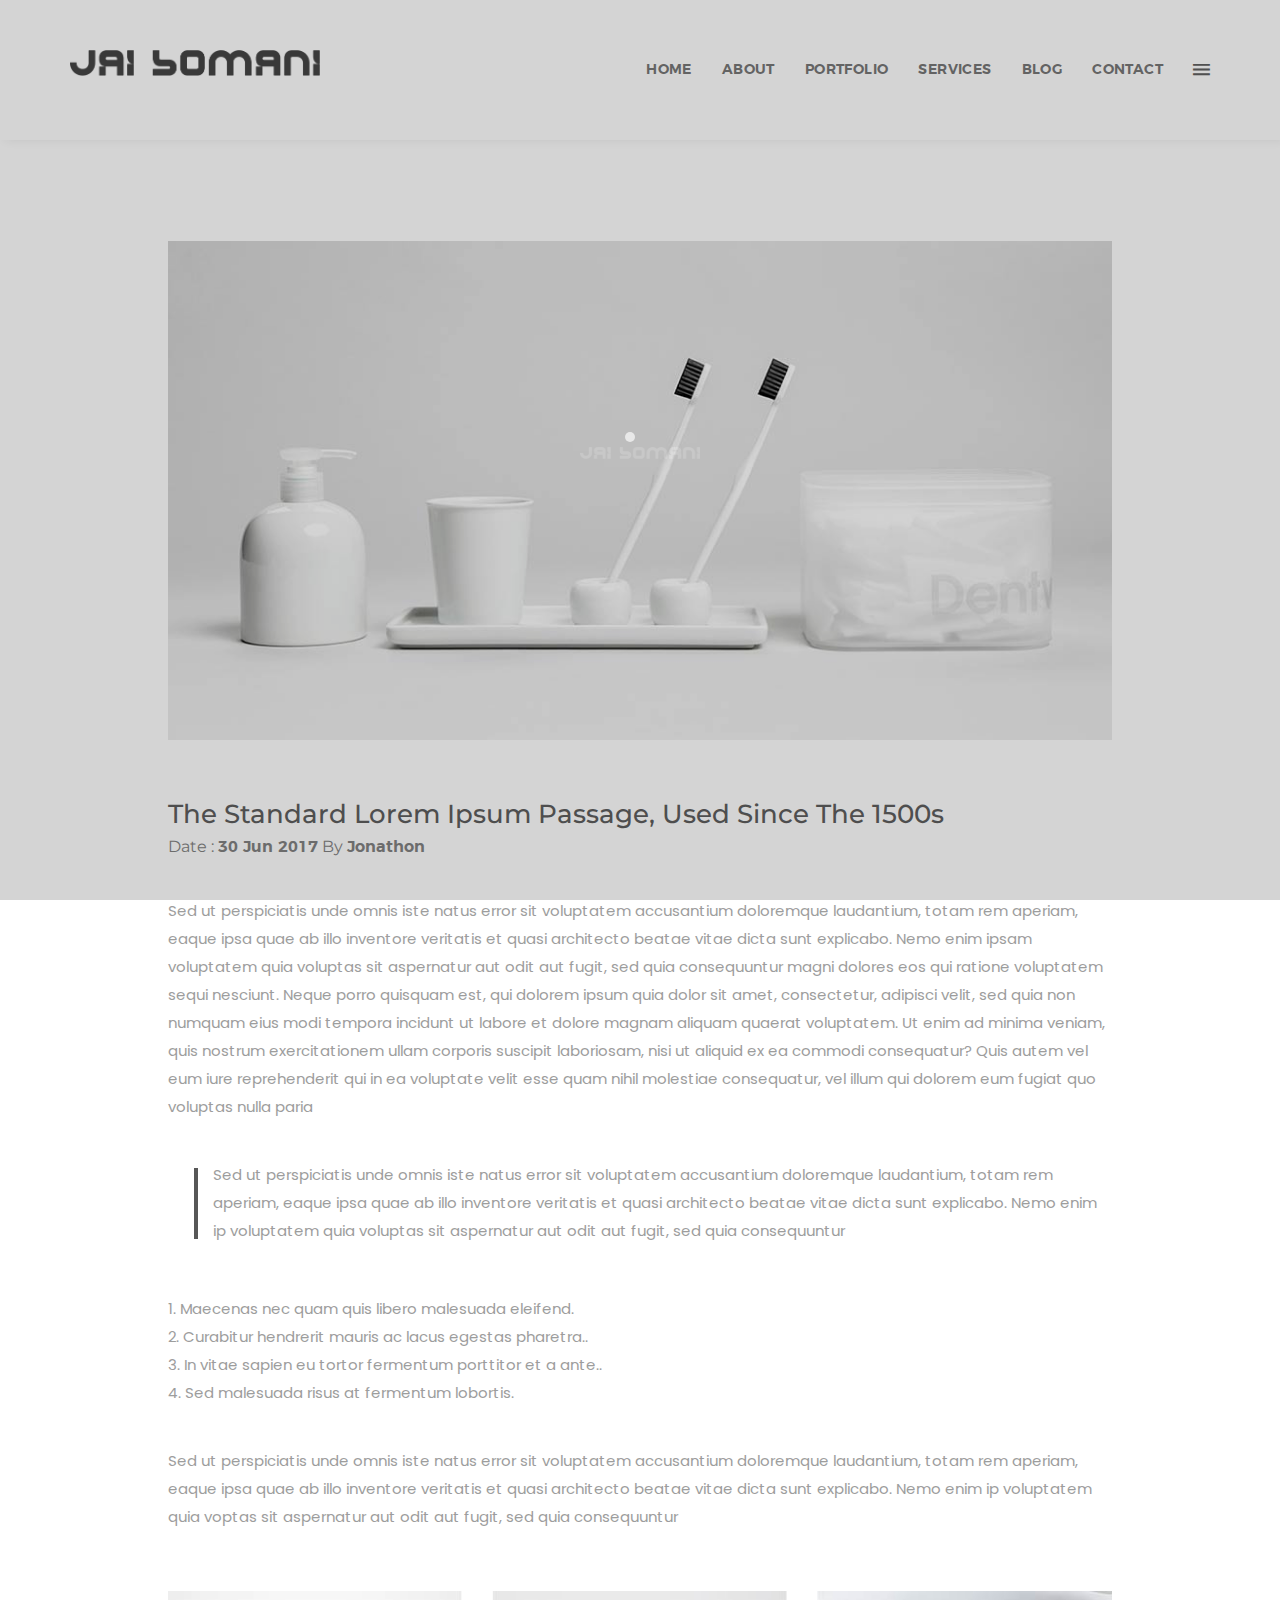
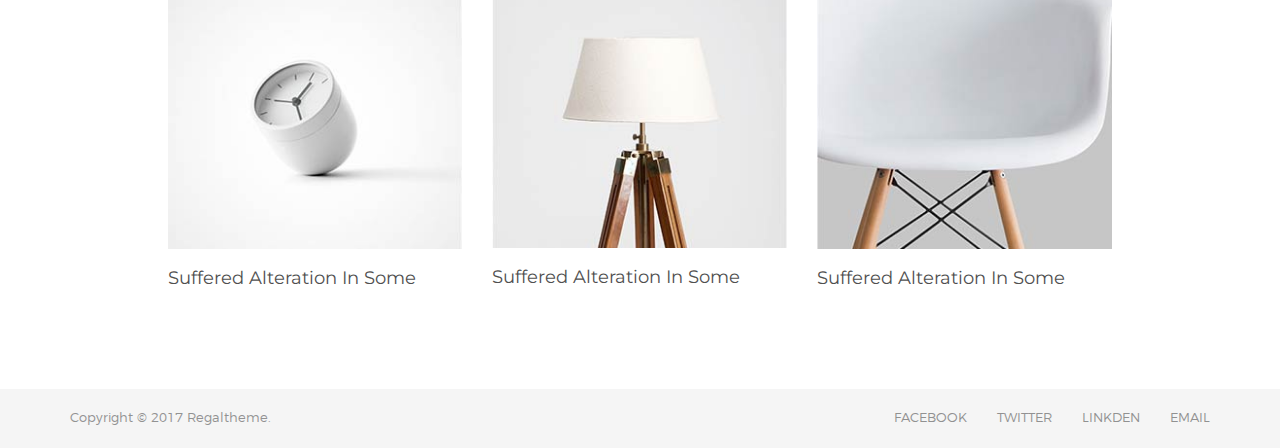
<file: light-blog-details.html>
<!doctype html>
<html class="no-js" lang="en">
    
<!-- Mirrored from regaltheme.com/tf/onepage/mim/mim/light-blog-details.html by HTTrack Website Copier/3.x [XR&CO'2014], Fri, 23 Aug 2024 17:08:41 GMT -->
<head>
		<meta charset="utf-8">
        <meta http-equiv="X-UA-Compatible" content="IE=edge">
        <meta name="viewport" content="width=device-width, initial-scale=1">
        <meta name="description" content="Mim is a Personal Portfolio Template">
        <meta name="keywords" content="Personal , Personal portfolio template, Personal portfolio, landing page, material design, portfolio, personal">
        <meta name="author" content="regaltheme.com">
		
        <title>Light Blog Details || Mim</title>
		
		<!-- favicon -->
        <link rel="shortcut icon" type="image/x-icon" href="assets/img/favicon.ico">
		
		<!-- style css -->
		<link rel="stylesheet" href="style.css">
		<!-- modernizr js -->
        <script src="assets/js/vendor/modernizr-2.8.3.min.js"></script>
		
    </head>
    <body>
        <!--[if lt IE 8]>
            <p class="browserupgrade">You are using an <strong>outdated</strong> browser. Please <a href="http://browsehappy.com/">upgrade your browser</a> to improve your experience.</p>
        <![endif]-->
		<!-- HTML5 shim and Respond.js for IE8 support of HTML5 elements and media queries -->
        <!-- WARNING: Respond.js doesn't work if you view the page via file:// -->
        <!--[if lt IE 9]>
          <script src="https://oss.maxcdn.com/html5shiv/3.7.2/html5shiv.min.js"></script>
          <script src="https://oss.maxcdn.com/respond/1.4.2/respond.min.js"></script>
        <![endif]-->
		
		<!-- Loading Bar Start -->
		<div id="loading">
			<div id="loading-center">
				<div id="loading-center-absolute">
					<img src="assets/img/dark-logo.png" alt="Mim" />
					<div class="object" id="object_three"></div>
				</div>
			</div>
		</div>
		<!-- Loading Bar End -->
		<div id="home"></div>
		
		<!-- Header Section Start -->
		<header class="header-style-1 blog-details light-bg">
			<div class="top clearfix">
				<div class="header-top active-sticky ptb-50">
					<div class="container">
						<div class="row">
							<div class="col-xs-6 col-sm-5">
								<div class="left">
									<div class="logo">
										<a href="index.html"><img src="assets/img/dark-logo.png" alt="Mim" /></a>
									</div>
								</div>
							</div>
							<div class="col-xs-6 col-sm-7">
								<div class="right">
									<div class="expand-menu-open floatright">
										<i class="zmdi zmdi-menu"></i>
									</div>
									<nav class="mainmenu onepage-nev floatright">
										<ul class="clearfix">
											<li><a href="index.html#home">Home</a></li>
											<li><a href="index.html#about">About</a></li>
											<li><a href="index.html#portfolio">PORTFOLIO</a></li>
											<li><a href="index.html#service">Services</a></li>
											<li><a href="index.html#blog">Blog</a></li>
											<li><a href="index.html#contact">Contact</a></li>
										</ul>
									</nav>
								</div>
							</div>
						</div>
					</div>
				</div>
				<div class="mainmenu-expand bg-color-2">
					<div class="close-menu">
						<i class="zmdi zmdi-close-circle-o"></i>
					</div>
					<div class="menu-logo">
						<a href="index.html"><img src="assets/img/dark-logo.png" alt="Mim" /></a>
					</div>
					<nav class="mainmenu-box onepage-nev">
						<ul class="clearfix">
							<li><a href="index.html#home">Home</a></li>
							<li><a href="index.html#about">About</a></li>
							<li><a href="index.html#portfolio">PORTFOLIO</a></li>
							<li><a href="index.html#service">Services</a></li>
							<li><a href="index.html#blog">Blog</a></li>
							<li><a href="index.html#contact">Contact</a></li>
						</ul>
					</nav>
				</div>
			</div>
		</header>
		<!-- Header Section End -->
		<!-- Blog Details Section Start -->
		<div class="blog-details-area light-bg section-padding">
			<div class="container">
				<div class="row">
					<div class="col-xs-12 col-sm-10 col-text-center">
						<div class="single-post">
							<div class="img mb-60">
								<img src="assets/img/blog/large.jpg" alt="" />
							</div>
							<div class="text">
								<h3 class="font-26 montserrat weight-medium capitalize mb-10">The standard Lorem Ipsum passage, used since the 1500s</h3>
								<h5 class="capitalize montserrat weight-regular no-margin">Date : <span class="montserrat-600">30 Jun 2017</span> By <span class="montserrat-600">Jonathon</span></h5>
								<p class="ptb-40">Sed ut perspiciatis unde omnis iste natus error sit voluptatem accusantium doloremque laudantium, totam rem aperiam, eaque ipsa quae ab illo inventore veritatis et quasi architecto beatae vitae dicta sunt explicabo. Nemo enim ipsam voluptatem quia voluptas sit aspernatur aut odit aut fugit, sed quia consequuntur magni dolores eos qui ratione voluptatem sequi nesciunt. Neque porro quisquam est, qui dolorem ipsum quia dolor sit amet, consectetur, adipisci velit, sed quia non numquam eius modi tempora incidunt ut labore et dolore magnam aliquam quaerat voluptatem. Ut enim ad minima veniam, quis nostrum exercitationem ullam corporis suscipit laboriosam, nisi ut aliquid ex ea commodi consequatur? Quis autem vel eum iure reprehenderit qui in ea voluptate velit esse quam nihil molestiae consequatur, vel illum qui dolorem eum fugiat quo voluptas nulla paria</p>
								<div class="separate relative">
									<p>Sed ut perspiciatis unde omnis iste natus error sit voluptatem accusantium doloremque laudantium, totam rem aperiam, eaque ipsa quae ab illo inventore veritatis et quasi architecto beatae vitae dicta sunt explicabo. Nemo enim ip voluptatem quia voluptas sit aspernatur aut odit aut fugit, sed quia consequuntur </p>
								</div>
								<ul class="mt-50 mb-40">
									<li>1. Maecenas nec quam quis libero malesuada eleifend.</li>
									<li>2. Curabitur hendrerit mauris ac lacus egestas pharetra..</li>
									<li>3. In vitae sapien eu tortor fermentum porttitor et a ante..</li>
									<li>4. Sed malesuada risus at fermentum lobortis.</li>
								</ul>
								<p class="mb-60">Sed ut perspiciatis unde omnis iste natus error sit voluptatem accusantium doloremque laudantium, totam rem aperiam, eaque ipsa quae ab illo inventore veritatis et quasi architecto beatae vitae dicta sunt explicabo. Nemo enim ip voluptatem quia voptas sit aspernatur aut odit aut fugit, sed quia consequuntur </p>
							</div>
						</div>
						<div class="related-post">
							<div class="row">
								<div class="col-xs-12 col-sm-4 mobile-mb-30">
									<div class="single-related-post">
										<a href="light-blog-details.html"><img src="assets/img/blog/d1.jpg" alt="Post Image" /></a>
										<a href="light-blog-details.html">
											<h4 class="capitalize montserrat no-margin mt-20 weight-regular">Suffered alteration in some</h4>
										</a>
									</div>
								</div>
								<div class="col-xs-12 col-sm-4 mobile-mb-30">
									<div class="single-related-post">
										<a href="light-blog-details.html"><img src="assets/img/blog/d2.jpg" alt="Post Image" /></a>
										<a href="light-blog-details.html">
											<h4 class="capitalize montserrat no-margin mt-20 weight-regular">Suffered alteration in some</h4>
										</a>
									</div>
								</div>
								<div class="col-xs-12 col-sm-4 mobile-mb-30">
									<div class="single-related-post">
										<a href="light-blog-details.html"><img src="assets/img/blog/d3.jpg" alt="Post Image" /></a>
										<a href="light-blog-details.html">
											<h4 class="capitalize montserrat no-margin mt-20 weight-regular">Suffered alteration in some</h4>
										</a>
									</div>
								</div>
							</div>
						</div>
					</div>
				</div>
			</div>
		</div>
		<!-- Blog Details Section End -->
		<!-- Footer Section Start -->
		<footer class="footer bg-color-1 ptb-20">
			<div class="container">
				<div class="row">
					<div class="col-xs-12">
						<div class="left floatleft">
							<p>Copyright &copy; 2017 <a href="https://themeforest.net/user/regaltheme" target="_blank">Regaltheme</a>.</p>
						</div>
						<div class="right social-link floatright">
							<ul class="clearfix">
								<li><a href="http://www.facebook.com/" target="_blank">Facebook</a></li>
								<li><a href="http://www.twitter.com/" target="_blank">Twitter</a></li>
								<li><a href="http://www.linkedin.com/" target="_blank">Linkden</a></li>
								<li><a href="mailto:regaltheme@gmail.com" target="_blank">Email</a></li>
							</ul>
						</div>
					</div>
				</div>
			</div>
		</footer>
		<!-- Footer Section End -->
		
		<!-- All JS Here -->
		<!-- jQuery Latest Version -->
        <script src="assets/js/vendor/jquery-1.12.4.min.js"></script>
		<!-- Bootstrap JS -->
        <script src="assets/js/bootstrap.min.js"></script>
		<!-- One Page Nav JS -->
        <script src="assets/js/one-page-nav.js"></script>
		<!-- Waypoints JS -->
        <script src="assets/js/waypoints.min.js"></script>
		<!-- Progressbar JS -->
        <script src="assets/js/progressbar.js"></script>
		<!-- Isotope -->
        <script src="assets/js/isotope.pkgd.js"></script>
		<!-- Isotope -->
        <script src="assets/js/jquery.validate.min.js"></script>
		<!-- Slick Slider JS -->
        <script src="assets/js/slick.min.js"></script>
		<!-- Fancybox JS -->
        <script src="assets/js/jquery.fancybox.pack.js"></script>
		<!-- Plugins JS -->
        <script src="assets/js/plugins.js"></script>
		<!-- main JS -->
        <script src="assets/js/main.js"></script>
    </body>

<!-- Mirrored from regaltheme.com/tf/onepage/mim/mim/light-blog-details.html by HTTrack Website Copier/3.x [XR&CO'2014], Fri, 23 Aug 2024 17:08:41 GMT -->
</html>
</file>
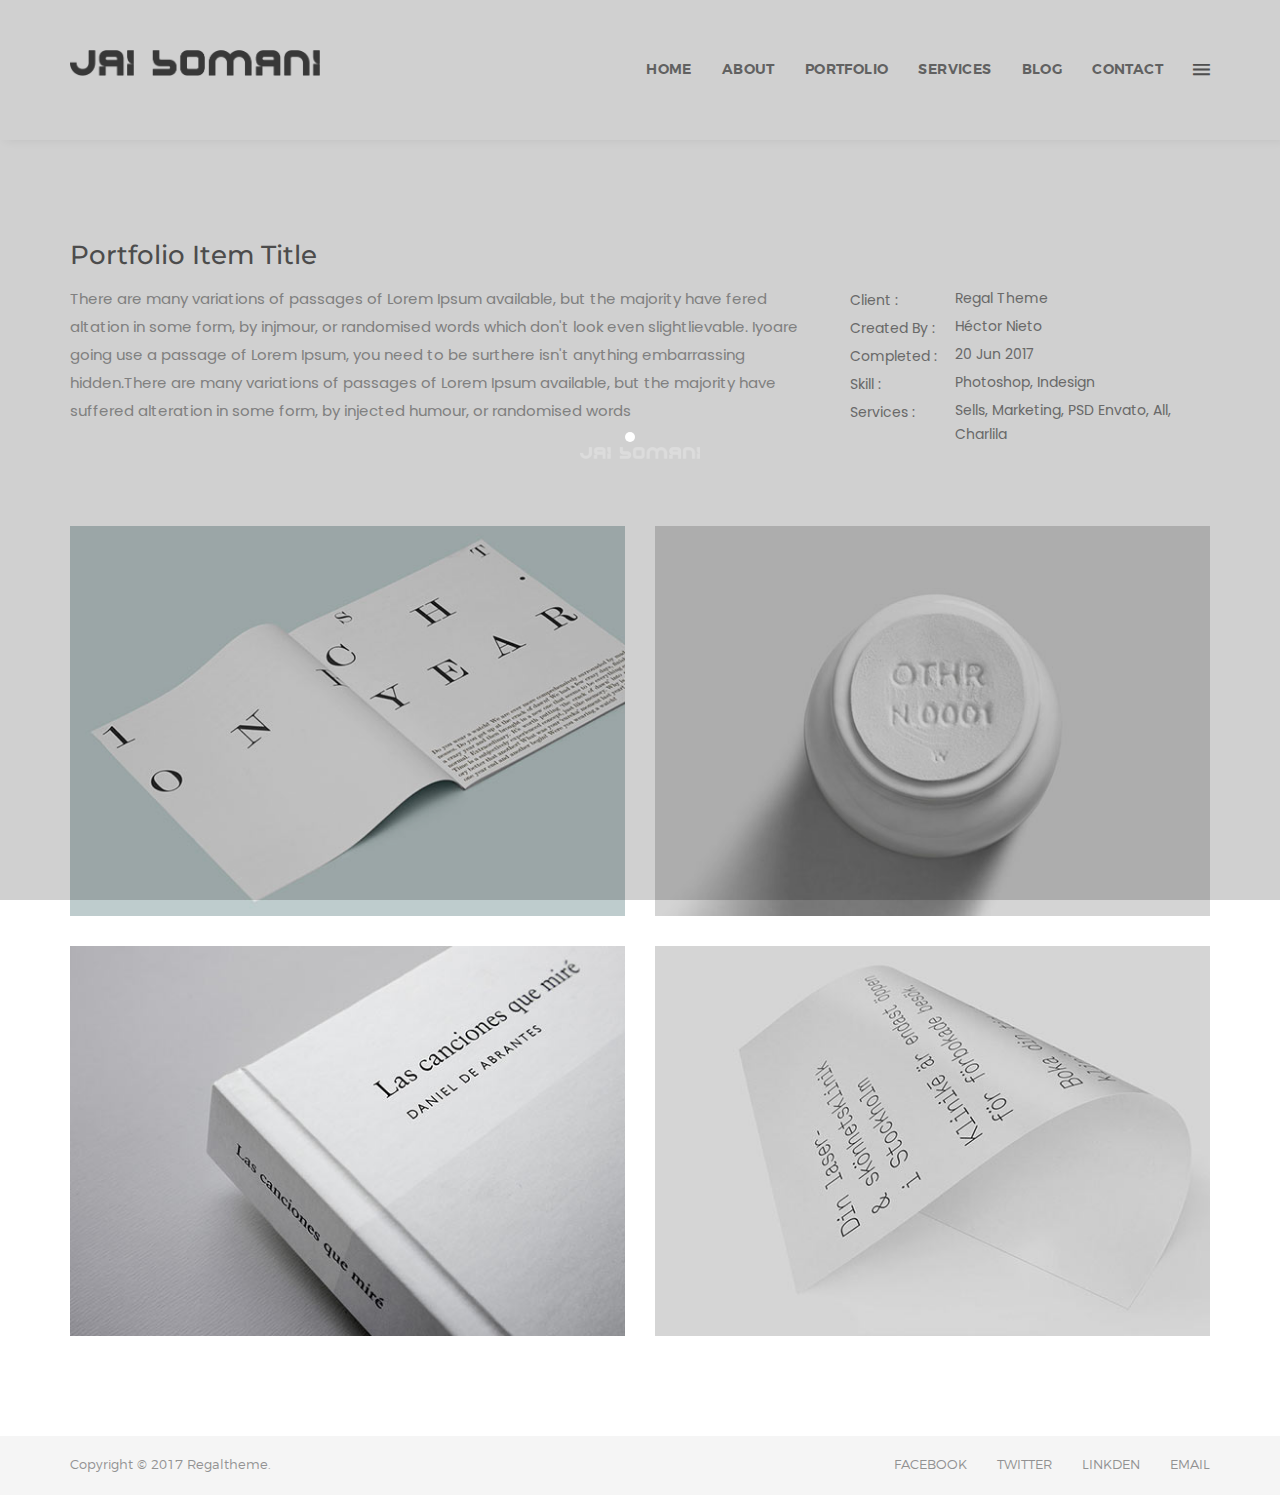
<file: light-portfolio-details.html>
<!doctype html>
<html class="no-js" lang="en">
    
<!-- Mirrored from regaltheme.com/tf/onepage/mim/mim/light-portfolio-details.html by HTTrack Website Copier/3.x [XR&CO'2014], Fri, 23 Aug 2024 17:08:41 GMT -->
<head>
		<meta charset="utf-8">
        <meta http-equiv="X-UA-Compatible" content="IE=edge">
        <meta name="viewport" content="width=device-width, initial-scale=1">
        <meta name="description" content="Mim is a Personal Portfolio Template">
        <meta name="keywords" content="Personal , Personal portfolio template, Personal portfolio, landing page, material design, portfolio, personal">
        <meta name="author" content="regaltheme.com">
		
        <title>Light Portfolio Details || Mim</title>
		
		<!-- favicon -->
        <link rel="shortcut icon" type="image/x-icon" href="assets/img/favicon.ico">
		
		<!-- style css -->
		<link rel="stylesheet" href="style.css">
		<!-- modernizr js -->
        <script src="assets/js/vendor/modernizr-2.8.3.min.js"></script>
		
    </head>
    <body>
        <!--[if lt IE 8]>
            <p class="browserupgrade">You are using an <strong>outdated</strong> browser. Please <a href="http://browsehappy.com/">upgrade your browser</a> to improve your experience.</p>
        <![endif]-->
		<!-- HTML5 shim and Respond.js for IE8 support of HTML5 elements and media queries -->
        <!-- WARNING: Respond.js doesn't work if you view the page via file:// -->
        <!--[if lt IE 9]>
          <script src="https://oss.maxcdn.com/html5shiv/3.7.2/html5shiv.min.js"></script>
          <script src="https://oss.maxcdn.com/respond/1.4.2/respond.min.js"></script>
        <![endif]-->
		
		<!-- Loading Bar Start -->
		<div id="loading">
			<div id="loading-center">
				<div id="loading-center-absolute">
					<img src="assets/img/dark-logo.png" alt="Mim" />
					<div class="object" id="object_three"></div>
				</div>
			</div>
		</div>
		<!-- Loading Bar End -->
		<div id="home"></div>
		
		<!-- Header Section Start -->
		<header class="header-style-1 portfolio-details light-bg">
			<div class="top clearfix">
				<div class="header-top active-sticky ptb-50">
					<div class="container">
						<div class="row">
							<div class="col-xs-6 col-sm-5">
								<div class="left">
									<div class="logo">
										<a href="index.html"><img src="assets/img/dark-logo.png" alt="Mim" /></a>
									</div>
								</div>
							</div>
							<div class="col-xs-6 col-sm-7">
								<div class="right">
									<div class="expand-menu-open floatright">
										<i class="zmdi zmdi-menu"></i>
									</div>
									<nav class="mainmenu onepage-nev floatright">
										<ul class="clearfix">
											<li><a href="index.html#home">Home</a></li>
											<li><a href="index.html#about">About</a></li>
											<li><a href="index.html#portfolio">PORTFOLIO</a></li>
											<li><a href="index.html#service">Services</a></li>
											<li><a href="index.html#blog">Blog</a></li>
											<li><a href="index.html#contact">Contact</a></li>
										</ul>
									</nav>
								</div>
							</div>
						</div>
					</div>
				</div>
				<div class="mainmenu-expand bg-color-2">
					<div class="close-menu">
						<i class="zmdi zmdi-close-circle-o"></i>
					</div>
					<div class="menu-logo">
						<a href="index.html"><img src="assets/img/dark-logo.png" alt="Mim" /></a>
					</div>
					<nav class="mainmenu-box onepage-nev">
						<ul class="clearfix">
							<li><a href="index.html#home">Home</a></li>
							<li><a href="index.html#about">About</a></li>
							<li><a href="index.html#portfolio">PORTFOLIO</a></li>
							<li><a href="index.html#service">Services</a></li>
							<li><a href="index.html#blog">Blog</a></li>
							<li><a href="index.html#contact">Contact</a></li>
						</ul>
					</nav>
				</div>
			</div>
		</header>
		<!-- Header Section End -->
		<!-- Portfolio Details Section Start -->
		<div class="portfolio-details-area light-bg section-padding">
			<div class="container">
				<div class="row">
					<div class="col-xs-12 col-sm-8">
						<div class="portfolio-description single-post">
							<h3 class="font-26 montserrat weight-medium capitalize">Portfolio Item Title</h3>
							<p>There are many variations of passages of Lorem Ipsum available, but the majority have fered altation in some form, by injmour, or randomised words which don't look even slightlievable. Iyoare going use a passage of Lorem Ipsum, you need to be surthere isn't anything embarrassing hidden.There are many variations of passages of Lorem Ipsum available, but the majority have suffered alteration in some form, by injected humour, or randomised words </p>
						</div>
					</div>
					<div class="col-xs-12 col-sm-4">
						<div class="portfolio-sidebar pt-45">
							<ul>
								<li><span>Client :</span> <p>Regal Theme</p></li>
								<li><span>Created By :</span> <p>Héctor Nieto</p></li>
								<li><span>Completed :</span> <p>20 Jun 2017</p></li>
								<li><span>Skill :</span> <p>Photoshop, Indesign</p></li>
								<li><span>Services :</span> <p>Sells, Marketing, PSD Envato, All, Charlila</p></li>
							</ul>
						</div>
					</div>
				</div>
				<div class="row">
					<div class="col-xs-12">
						<div class="project-gallery pt-80">
							<div class="row">
								<div class="col-xs-12 col-sm-6 mb-30">
									<a href="assets/img/portfolio/details/1.jpg" class="fancybox">
										<img src="assets/img/portfolio/details/1.jpg" alt="Project Image" />
									</a>
								</div>
								<div class="col-xs-12 col-sm-6 mb-30">
									<a href="assets/img/portfolio/details/2.jpg" class="fancybox">
										<img src="assets/img/portfolio/details/2.jpg" alt="Project Image" />
									</a>
								</div>
							</div>
							<div class="row">
								<div class="col-xs-12 col-sm-6 mobile-mb-30">
									<a href="assets/img/portfolio/details/3.jpg" class="fancybox">
										<img src="assets/img/portfolio/details/3.jpg" alt="Project Image" />
									</a>
								</div>
								<div class="col-xs-12 col-sm-6">
									<a href="assets/img/portfolio/details/4.jpg" class="fancybox">
										<img src="assets/img/portfolio/details/4.jpg" alt="Project Image" />
									</a>
								</div>
							</div>
						</div>
					</div>
				</div>
			</div>
		</div>
		<!-- Footer Section End -->
		<!-- Footer Section Start -->
		<footer class="footer bg-color-1 ptb-20">
			<div class="container">
				<div class="row">
					<div class="col-xs-12">
						<div class="left floatleft">
							<p>Copyright &copy; 2017 <a href="https://themeforest.net/user/regaltheme" target="_blank">Regaltheme</a>.</p>
						</div>
						<div class="right social-link floatright">
							<ul class="clearfix">
								<li><a href="http://www.facebook.com/" target="_blank">Facebook</a></li>
								<li><a href="http://www.twitter.com/" target="_blank">Twitter</a></li>
								<li><a href="http://www.linkedin.com/" target="_blank">Linkden</a></li>
								<li><a href="mailto:regaltheme@gmail.com" target="_blank">Email</a></li>
							</ul>
						</div>
					</div>
				</div>
			</div>
		</footer>
		<!-- Footer Section End -->
		
		<!-- All JS Here -->
		<!-- jQuery Latest Version -->
        <script src="assets/js/vendor/jquery-1.12.4.min.js"></script>
		<!-- Bootstrap JS -->
        <script src="assets/js/bootstrap.min.js"></script>
		<!-- One Page Nav JS -->
        <script src="assets/js/one-page-nav.js"></script>
		<!-- Waypoints JS -->
        <script src="assets/js/waypoints.min.js"></script>
		<!-- Progressbar JS -->
        <script src="assets/js/progressbar.js"></script>
		<!-- Isotope -->
        <script src="assets/js/isotope.pkgd.js"></script>
		<!-- Isotope -->
        <script src="assets/js/jquery.validate.min.js"></script>
		<!-- Slick Slider JS -->
        <script src="assets/js/slick.min.js"></script>
		<!-- Fancybox JS -->
        <script src="assets/js/jquery.fancybox.pack.js"></script>
		<!-- Plugins JS -->
        <script src="assets/js/plugins.js"></script>
		<!-- main JS -->
        <script src="assets/js/main.js"></script>
    </body>

<!-- Mirrored from regaltheme.com/tf/onepage/mim/mim/light-portfolio-details.html by HTTrack Website Copier/3.x [XR&CO'2014], Fri, 23 Aug 2024 17:08:41 GMT -->
</html>
</file>
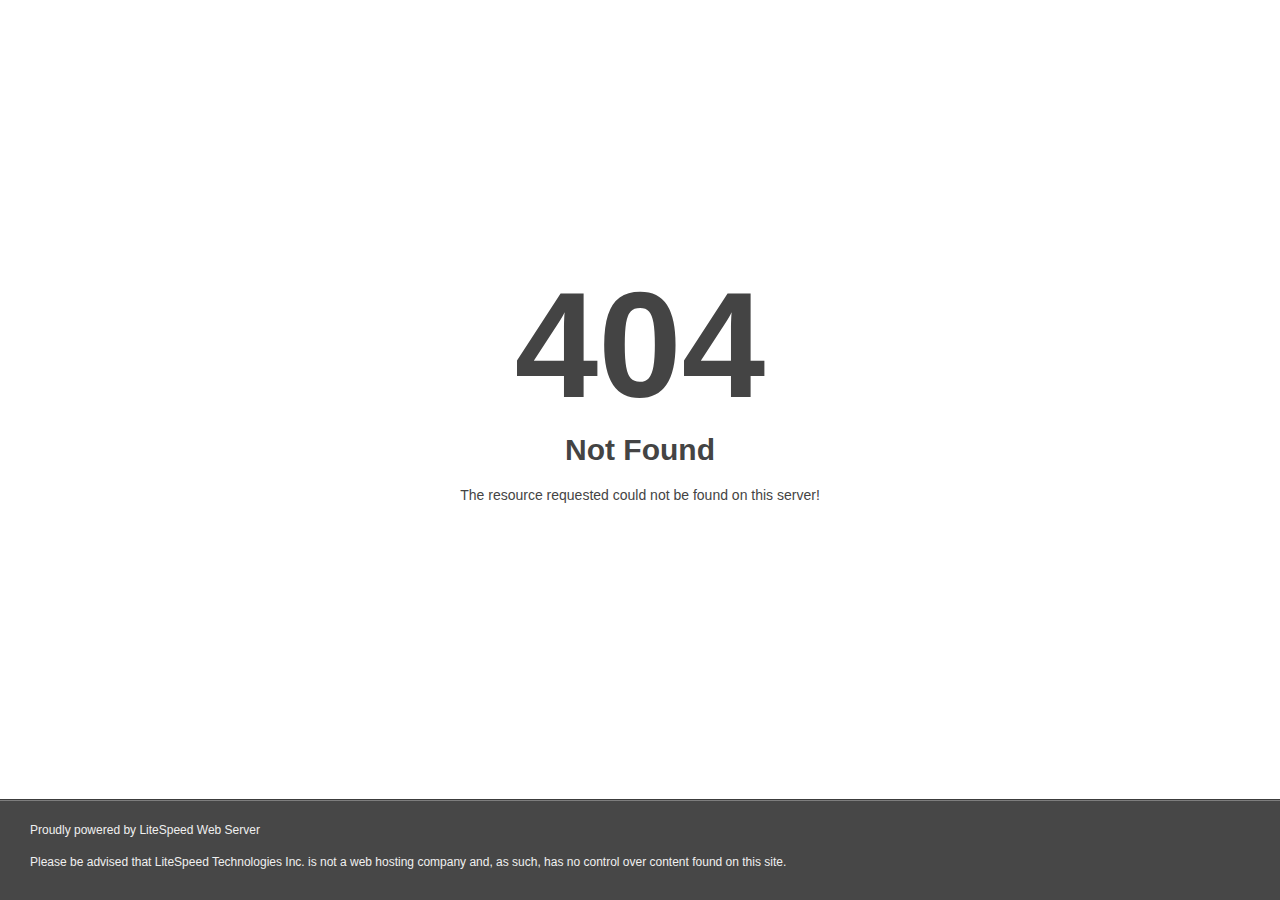
<file: assets/img/fancybox/fancybox_loading@2x.html>
<!DOCTYPE html>
<html style="height:100%">
<head>
<meta name="viewport" content="width=device-width, initial-scale=1, shrink-to-fit=no" />
<title> 404 Not Found
</title><style>@media (prefers-color-scheme:dark){body{background-color:#000!important}}</style></head>
<body style="color: #444; margin:0;font: normal 14px/20px Arial, Helvetica, sans-serif; height:100%; background-color: #fff;">
<div style="height:auto; min-height:100%; ">     <div style="text-align: center; width:800px; margin-left: -400px; position:absolute; top: 30%; left:50%;">
        <h1 style="margin:0; font-size:150px; line-height:150px; font-weight:bold;">404</h1>
<h2 style="margin-top:20px;font-size: 30px;">Not Found
</h2>
<p>The resource requested could not be found on this server!</p>
</div></div><div style="color:#f0f0f0; font-size:12px;margin:auto;padding:0px 30px 0px 30px;position:relative;clear:both;height:100px;margin-top:-101px;background-color:#474747;border-top: 1px solid rgba(0,0,0,0.15);box-shadow: 0 1px 0 rgba(255, 255, 255, 0.3) inset;">
<br>Proudly powered by LiteSpeed Web Server<p>Please be advised that LiteSpeed Technologies Inc. is not a web hosting company and, as such, has no control over content found on this site.</p></div></body></html>
</file>
<file: style.css>
/* google fonts
========================== */
@import url('https://fonts.googleapis.com/css?family=Montserrat:400,700');
@import url('https://fonts.googleapis.com/css?family=Poppins:300,400');

/* css files
====================== */
@import url('assets/css/bootstrap.min.css');
@import url('assets/css/material-design-iconic-font.min.css');
@import url('assets/css/slick.min.css');
@import url('assets/css/jquery.fancybox.css');
@import url('assets/css/style.css');
@import url('assets/css/responsive.css');
</file>
